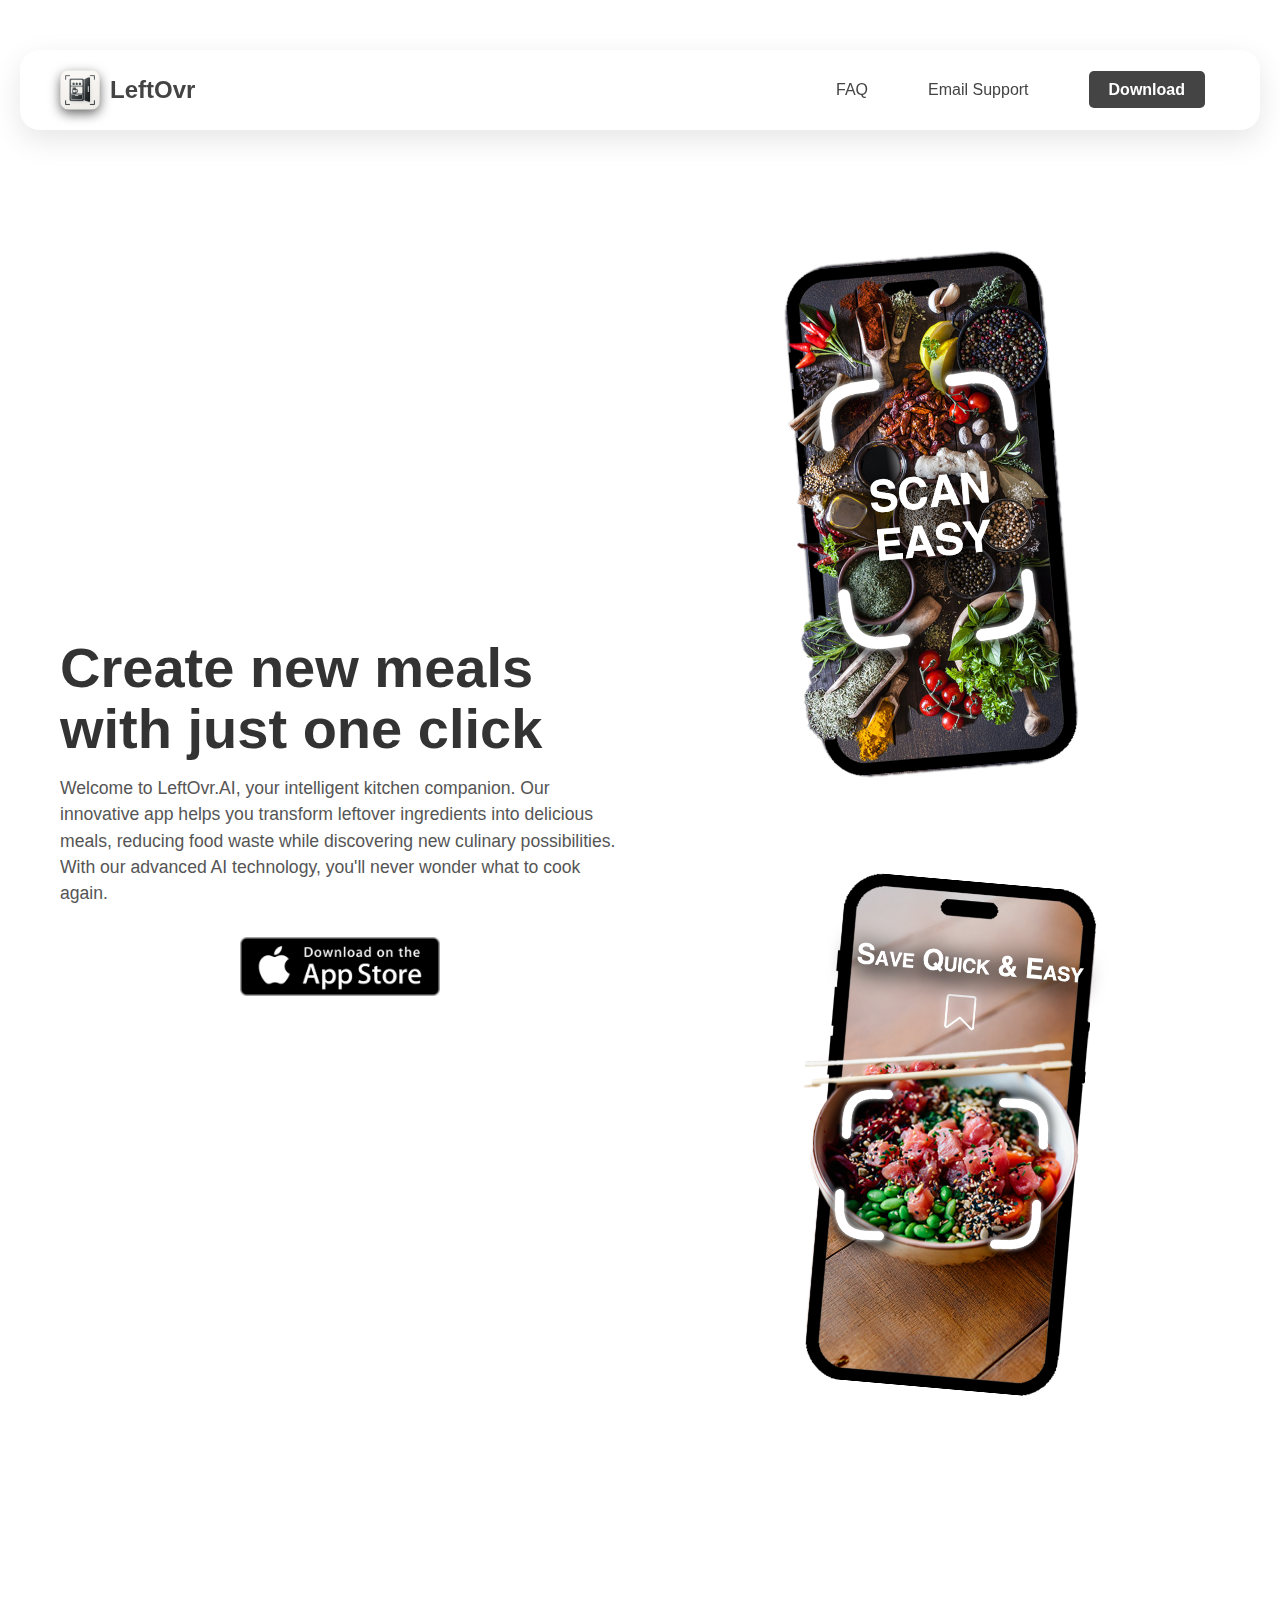
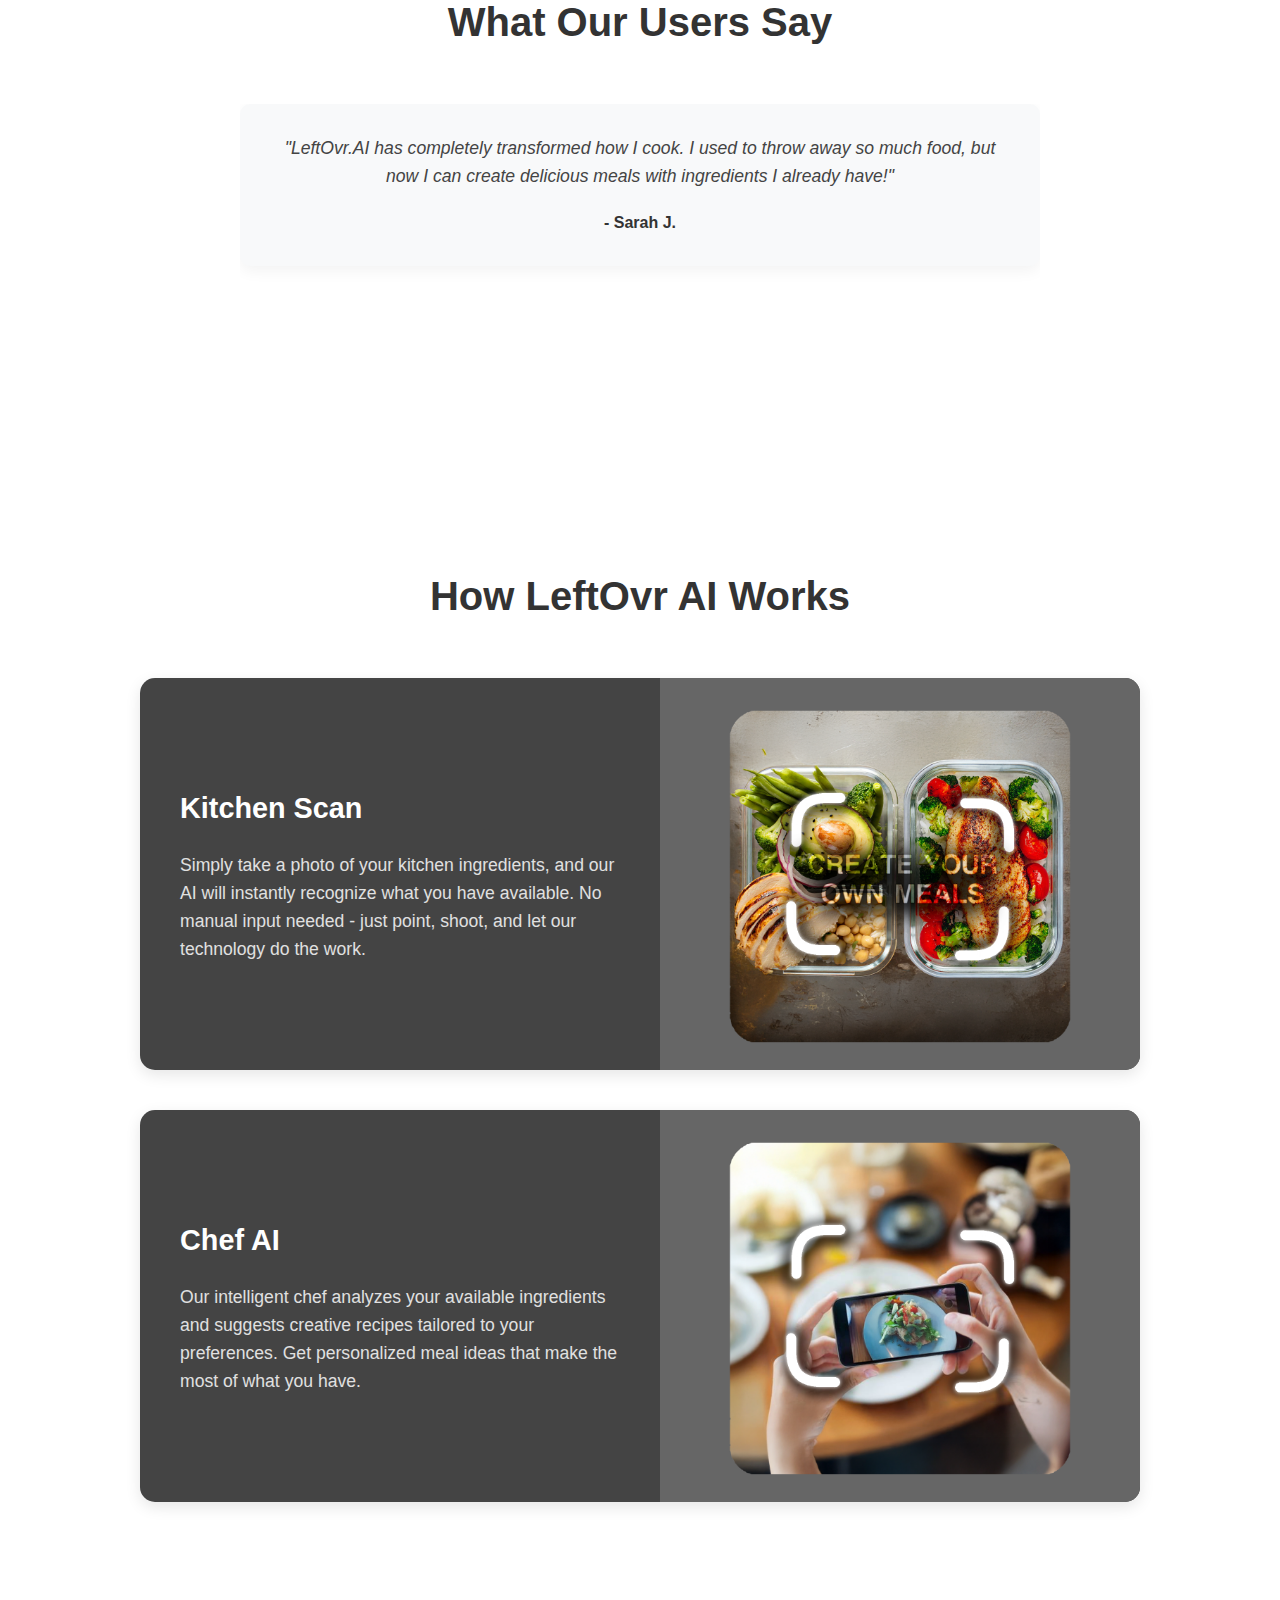
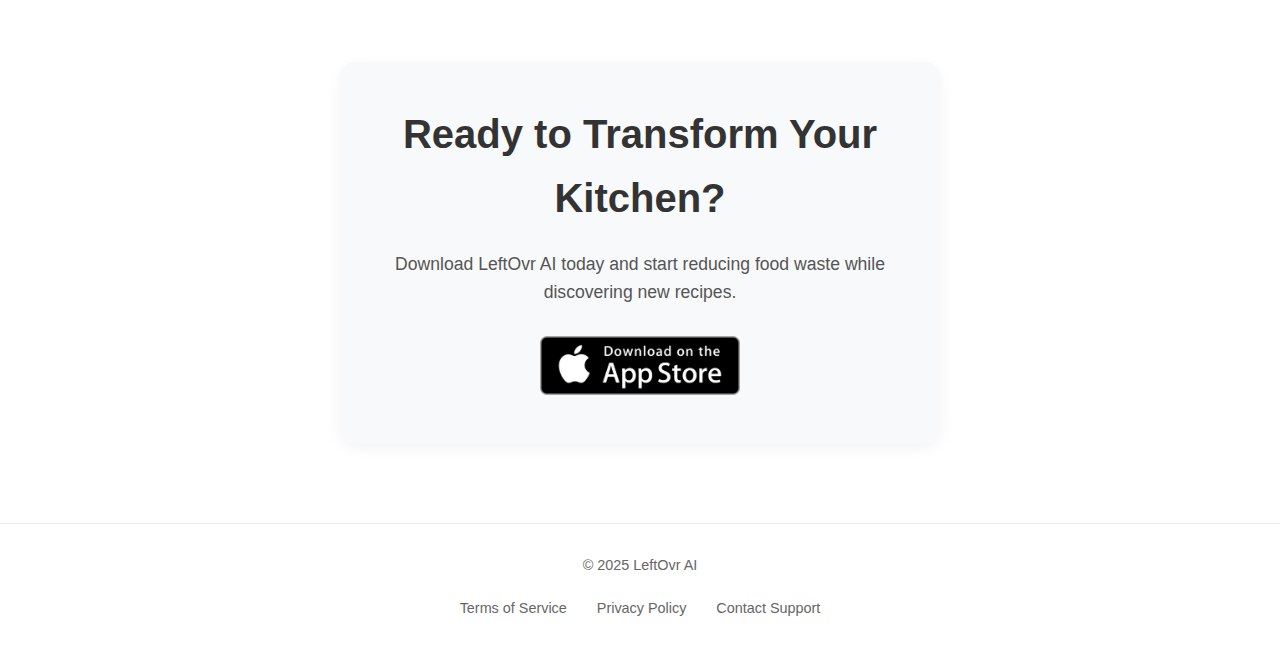
<file: index.html>
<!DOCTYPE html>
<html lang="en">
<head>
    <meta charset="UTF-8">
    <meta name="viewport" content="width=device-width, initial-scale=1.0">
    <title>Left Ovr Ai</title>
    <link rel="stylesheet" href="styles.css">
</head>
<body>
    <header>
        <div class="container">
            <div class="logo">
                <div class="logo-icon">
                    <img src="icon.png" alt="LeftOvr Icon">
                </div>
                <span class="logo-text">LeftOvr</span>
            </div>
            <nav>
                <ul>
                    <li><a href="faq.html">FAQ</a></li>
                    <li><a href="contact.html">Email Support</a></li>
                    <li><a href="https://github.com/leftovr/leftovr/releases" class="download-btn">Download</a></li>
                </ul>
            </nav>
        </div>
    </header>

    <section id="hero">
        <div class="container">
            <div class="hero-content">
                <div class="hero-text">
                    <h2>Create new meals with just one click</h2>
                    <p>Welcome to LeftOvr.AI, your intelligent kitchen companion. Our innovative app helps you transform leftover ingredients into delicious meals, reducing food waste while discovering new culinary possibilities. With our advanced AI technology, you'll never wonder what to cook again.</p>
                    <div class="download-button-container">
                        <a href="https://github.com/leftovr/leftovr/releases">
                            <img src="downloadwithapple.png" alt="Download with Apple" class="download-with-apple">
                        </a>
                    </div>
                </div>
                <div class="hero-images">
                    <div class="phone-image">
                        <img src="iphoneinfo1.png" alt="LeftOvr.AI App Screenshot 1">
                    </div>
                    <div class="phone-image">
                        <img src="iphoneinfo2.png" alt="LeftOvr.AI App Screenshot 2">
                    </div>
                </div>
            </div>
        </div>
    </section>

    <section id="testimonials">
        <div class="container">
            <h2>What Our Users Say</h2>
            <div class="testimonials-container">
                <div class="testimonial-card active">
                    <div class="testimonial-content">
                        <p>"LeftOvr.AI has completely transformed how I cook. I used to throw away so much food, but now I can create delicious meals with ingredients I already have!"</p>
                        <div class="testimonial-author">- Sarah J.</div>
                    </div>
                </div>
                <div class="testimonial-card">
                    <div class="testimonial-content">
                        <p>"The recipe suggestions are amazing. I've discovered so many new dishes I never would have tried otherwise. This app has made cooking fun again!"</p>
                        <div class="testimonial-author">- Michael T.</div>
                    </div>
                </div>
                <div class="testimonial-card">
                    <div class="testimonial-content">
                        <p>"As a busy parent, this app has been a game-changer for meal planning. I can quickly scan my kitchen and get recipe ideas for the whole week."</p>
                        <div class="testimonial-author">- Lisa R.</div>
                    </div>
                </div>
                <div class="testimonial-card">
                    <div class="testimonial-content">
                        <p>"The ingredient recognition is incredibly accurate. It even identified obscure spices in my pantry that I had forgotten about!"</p>
                        <div class="testimonial-author">- David M.</div>
                    </div>
                </div>
            </div>
        </div>
    </section>

    <section id="features">
        <div class="container">
            <h2>How LeftOvr AI Works</h2>
            <div class="features-container">
                <div class="feature-card">
                    <div class="feature-content">
                        <h3>Kitchen Scan</h3>
                        <p>Simply take a photo of your kitchen ingredients, and our AI will instantly recognize what you have available. No manual input needed - just point, shoot, and let our technology do the work.</p>
                    </div>
                    <div class="feature-image">
                        <img src="infocard1.png" alt="Kitchen Scan Feature">
                    </div>
                </div>
                <div class="feature-card">
                    <div class="feature-content">
                        <h3>Chef AI</h3>
                        <p>Our intelligent chef analyzes your available ingredients and suggests creative recipes tailored to your preferences. Get personalized meal ideas that make the most of what you have.</p>
                    </div>
                    <div class="feature-image">
                        <img src="infocard2.png" alt="Chef AI Feature">
                    </div>
                </div>
            </div>
        </div>
    </section>

    <section id="showcase">
        <div class="container">
            <div class="cta-box">
                <h2>Ready to Transform Your Kitchen?</h2>
                <p>Download LeftOvr AI today and start reducing food waste while discovering new recipes.</p>
                <div class="download-button-container">
                    <a href="https://github.com/leftovr/leftovr/releases">
                        <img src="downloadwithapple.png" alt="Download with Apple" class="download-with-apple">
                    </a>
                </div>
            </div>
        </div>
    </section>

    <footer>
        <div class="container">
            <p class="copyright">&copy; 2025 LeftOvr AI</p>
            <div class="footer-links">
                <a href="terms.html">Terms of Service</a>
                <a href="privacy.html">Privacy Policy</a>
                <a href="contact.html">Contact Support</a>
            </div>
        </div>
    </footer>

    <script src="script.js"></script>
    <script>
        // Testimonial carousel functionality
        const testimonialCards = document.querySelectorAll('.testimonial-card');
        let currentIndex = 0;
        let interval;

        function showTestimonial(index) {
            // Remove active classes
            testimonialCards.forEach(card => {
                card.classList.remove('active', 'previous');
            });

            // Add active classes
            testimonialCards[index].classList.add('active');

            // Add previous class to the previous card
            const previousIndex = (index - 1 + testimonialCards.length) % testimonialCards.length;
            testimonialCards[previousIndex].classList.add('previous');
        }

        function nextTestimonial() {
            currentIndex = (currentIndex + 1) % testimonialCards.length;
            showTestimonial(currentIndex);
        }

        // Initialize the carousel
        showTestimonial(0);

        // Start automatic rotation
        interval = setInterval(nextTestimonial, 5000);
    </script>
</body>
</html>
</file>
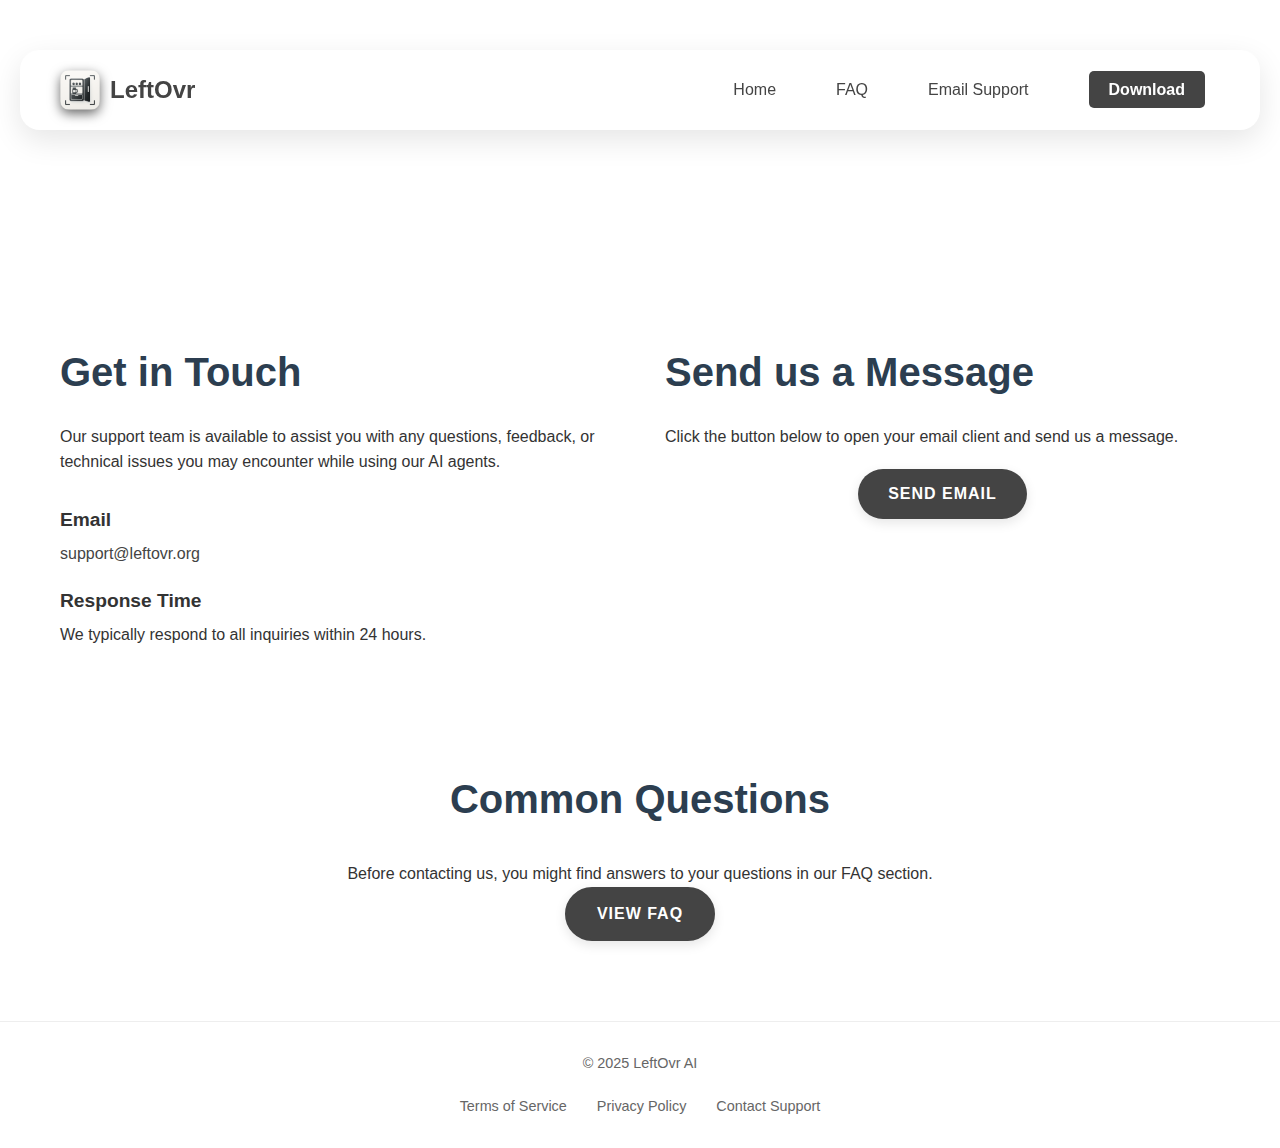
<file: contact.html>
<!DOCTYPE html>
<html lang="en">
<head>
    <meta charset="UTF-8">
    <meta name="viewport" content="width=device-width, initial-scale=1.0">
    <title>Contact Support - LeftOvr.AI</title>
    <link rel="stylesheet" href="styles.css">
</head>
<body>
    <header>
        <div class="container">
            <div class="logo">
                <a href="index.html">
                    <div class="logo-icon">
                        <img src="icon.png" alt="LeftOvr Icon">
                    </div>
                    <span class="logo-text">LeftOvr</span>
                </a>
            </div>
            <nav>
                <ul>
                    <li><a href="index.html">Home</a></li>
                    <li><a href="faq.html">FAQ</a></li>
                    <li><a href="contact.html">Email Support</a></li>
                    <li><a href="https://github.com/leftovr/leftovr/releases" class="download-btn">Download</a></li>
                </ul>
            </nav>
        </div>
    </header>

    <section id="hero" class="contact-hero">
        <div class="container">
            <h1>Contact Support</h1>
        </div>
    </section>

    <section id="contact">
        <div class="container">
            <div class="contact-container">
                <div class="contact-info">
                    <h2>Get in Touch</h2>
                    <p>Our support team is available to assist you with any questions, feedback, or technical issues you may encounter while using our AI agents.</p>
                    
                    <div class="contact-details">
                        <div class="contact-item">
                            <h3>Email</h3>
                            <p><a href="mailto:support@leftovr.org">support@leftovr.org</a></p>
                        </div>
                        <div class="contact-item">
                            <h3>Response Time</h3>
                            <p>We typically respond to all inquiries within 24 hours.</p>
                        </div>
                    </div>
                </div>
                
                <div class="contact-form">
                    <h2>Send us a Message</h2>
                    <p>Click the button below to open your email client and send us a message.</p>
                    <form id="contactForm" action="send_email.php" method="POST">
                    <div style="text-align: center;">
                        <a href="mailto:support@leftovr.org" class="btn">Send Email</a>
                    </div>
                </div>
            </div>
        </div>
    </section>

    <section id="faq-preview">
        <div class="container">
            <h2 style="text-align: center;">Common Questions</h2>
            <p style="text-align: center;">Before contacting us, you might find answers to your questions in our FAQ section.</p>
            <div style="text-align: center;">
                <a href="faq.html" class="btn btn-outline">View FAQ</a>
            </div>
        </div>
    </section>

    <footer>
        <div class="container">
            <p class="copyright">&copy; 2025 LeftOvr AI</p>
            <div class="footer-links">
                <a href="terms.html">Terms of Service</a>
                <a href="privacy.html">Privacy Policy</a>
                <a href="contact.html">Contact Support</a>
            </div>
        </div>
    </footer>
</body>
</html>
</file>
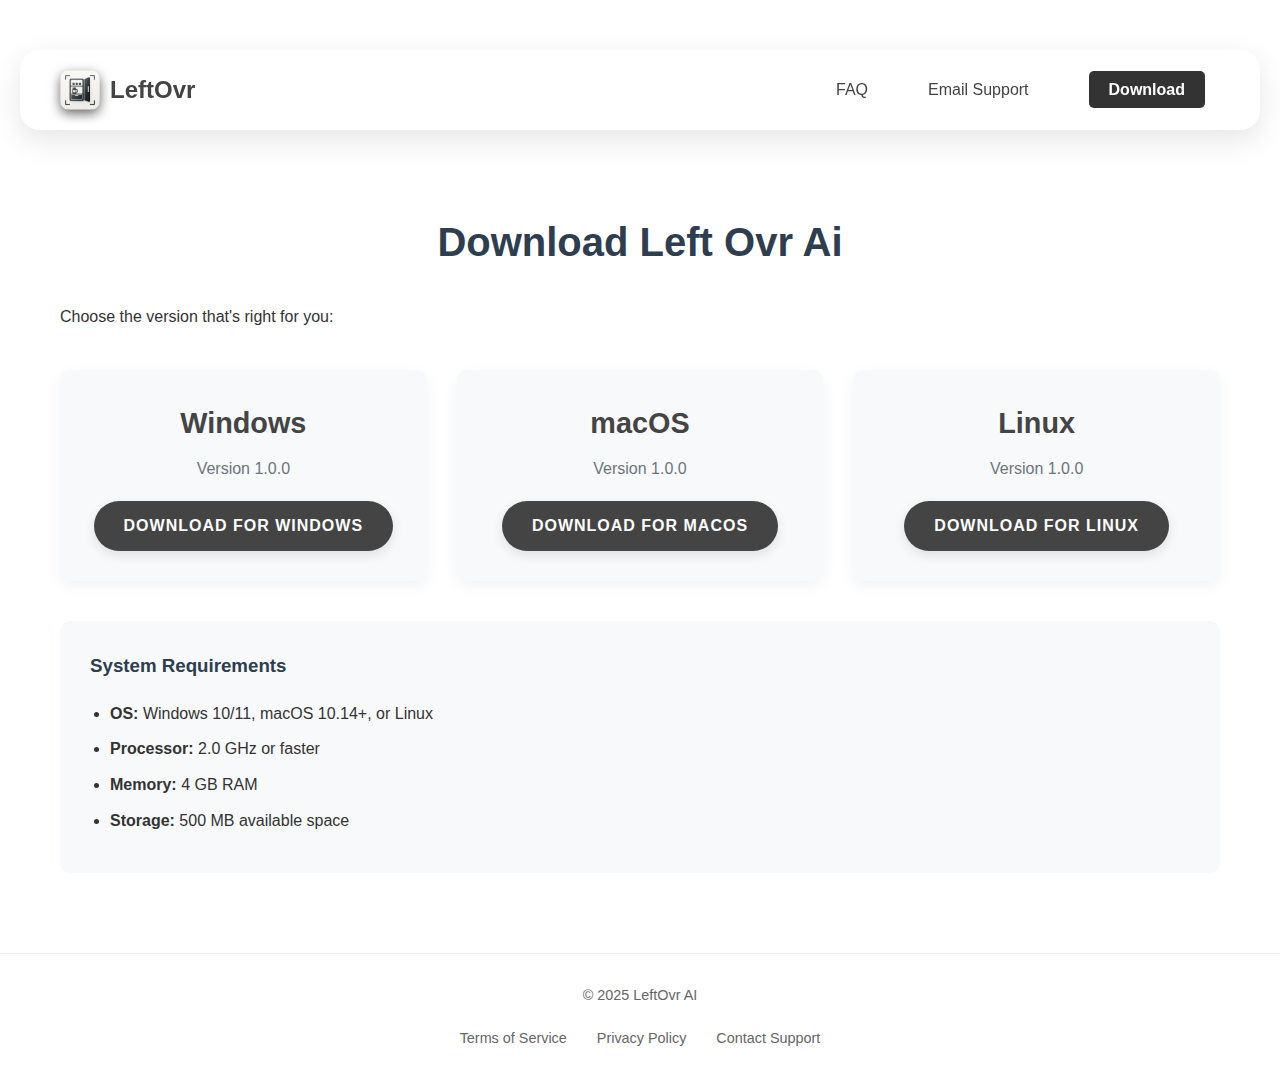
<file: downloads.html>
<!DOCTYPE html>
<html lang="en">
<head>
    <meta charset="UTF-8">
    <meta name="viewport" content="width=device-width, initial-scale=1.0">
    <title>Downloads - Left Ovr Ai</title>
    <link rel="stylesheet" href="styles.css">
</head>
<body>
    <header>
        <div class="container">
            <div class="logo">
                <div class="logo-icon">
                    <img src="icon.png" alt="LeftOvr Icon">
                </div>
                <span class="logo-text">LeftOvr</span>
            </div>
            <nav>
                <ul>
                    <li><a href="faq.html">FAQ</a></li>
                    <li><a href="contact.html">Email Support</a></li>
                    <li><a href="downloads.html" class="download-btn active">Download</a></li>
                </ul>
            </nav>
        </div>
    </header>

    <section id="downloads">
        <div class="container">
            <h2>Download Left Ovr Ai</h2>
            <p>Choose the version that's right for you:</p>
            
            <div class="download-options">
                <div class="download-card">
                    <h3>Windows</h3>
                    <p>Version 1.0.0</p>
                    <a href="#" class="btn">Download for Windows</a>
                </div>
                
                <div class="download-card">
                    <h3>macOS</h3>
                    <p>Version 1.0.0</p>
                    <a href="#" class="btn">Download for macOS</a>
                </div>
                
                <div class="download-card">
                    <h3>Linux</h3>
                    <p>Version 1.0.0</p>
                    <a href="#" class="btn">Download for Linux</a>
                </div>
            </div>
            
            <div class="system-requirements">
                <h3>System Requirements</h3>
                <ul>
                    <li><strong>OS:</strong> Windows 10/11, macOS 10.14+, or Linux</li>
                    <li><strong>Processor:</strong> 2.0 GHz or faster</li>
                    <li><strong>Memory:</strong> 4 GB RAM</li>
                    <li><strong>Storage:</strong> 500 MB available space</li>
                </ul>
            </div>
        </div>
    </section>

    <footer>
        <div class="container">
            <p class="copyright">&copy; 2025 LeftOvr AI</p>
            <div class="footer-links">
                <a href="terms.html">Terms of Service</a>
                <a href="privacy.html">Privacy Policy</a>
                <a href="contact.html">Contact Support</a>
            </div>
        </div>
    </footer>

    <script src="script.js"></script>
</body>
</html>
</file>
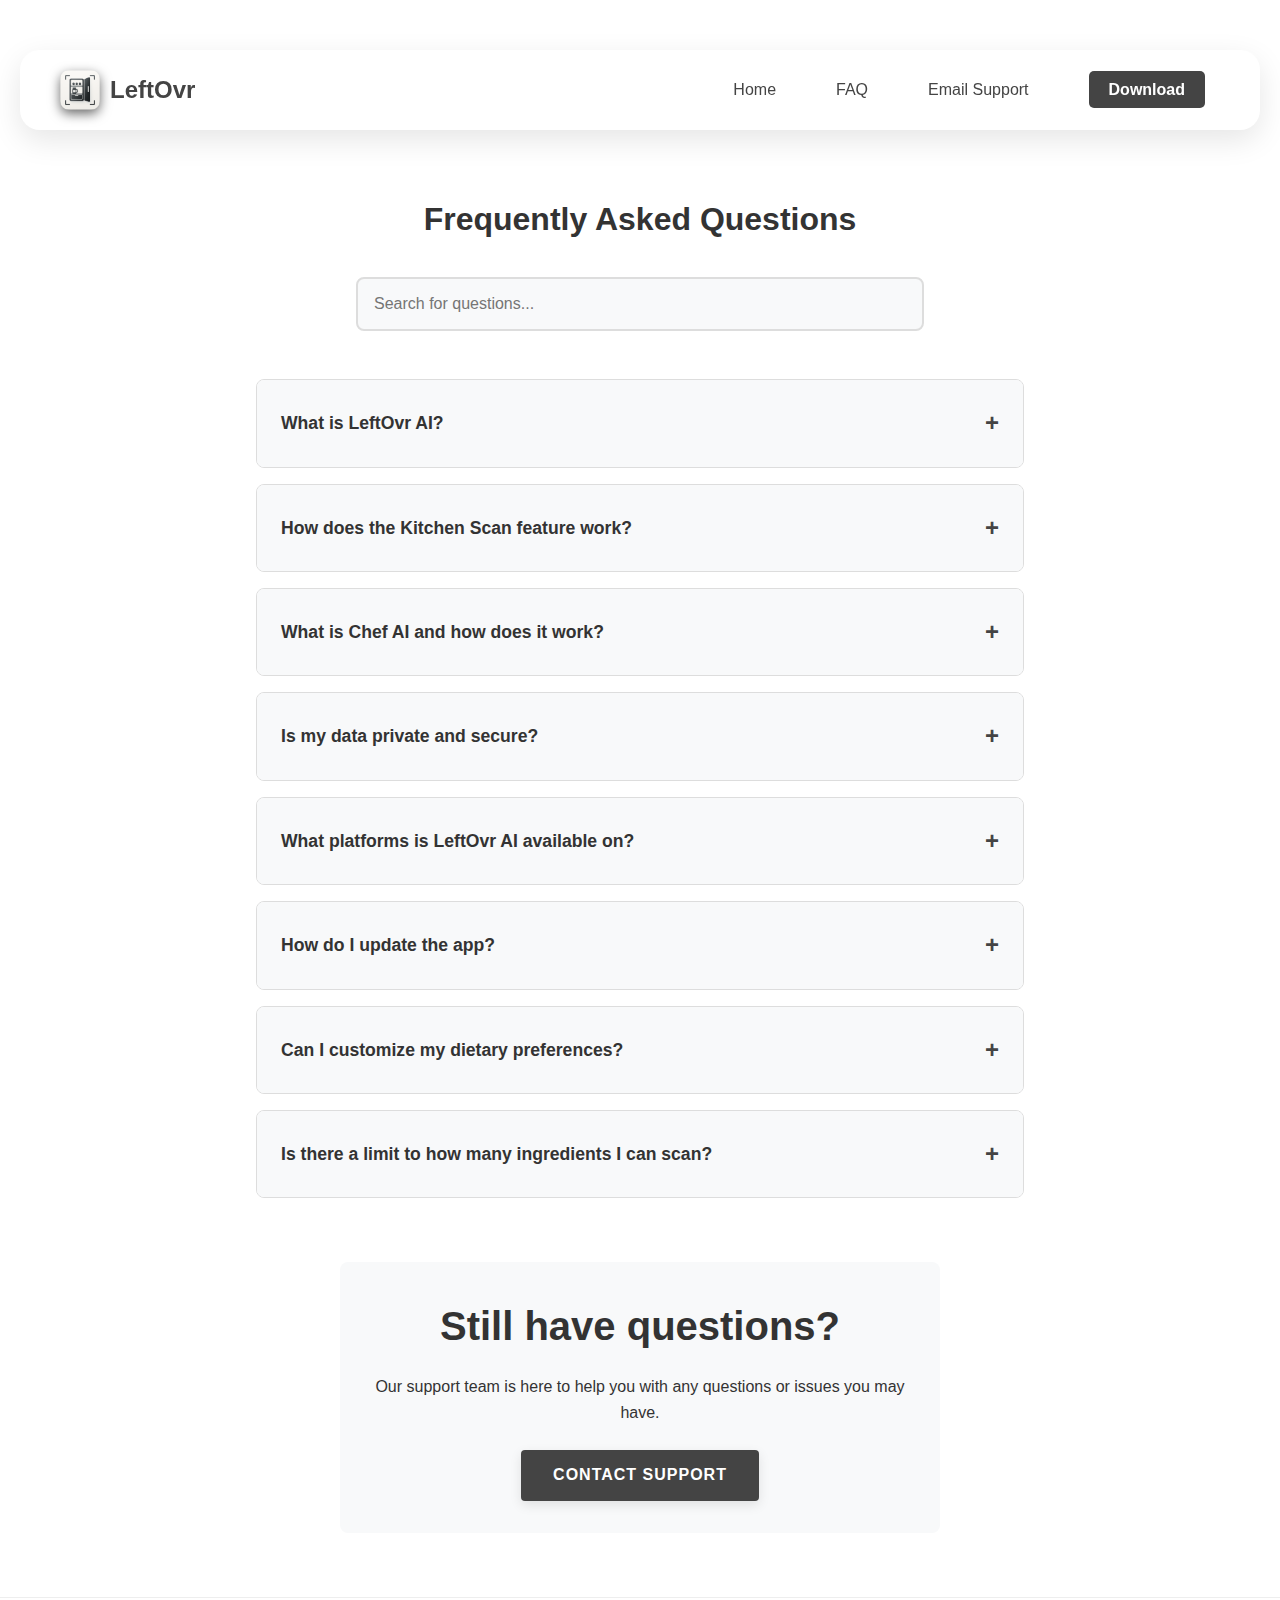
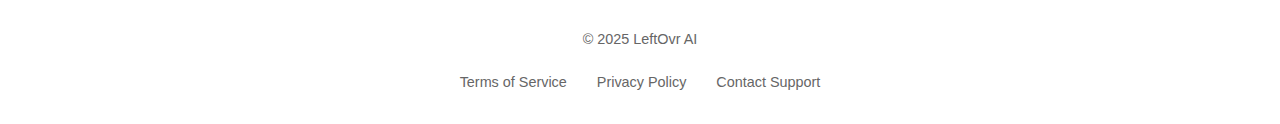
<file: faq.html>
<!DOCTYPE html>
<html lang="en">
<head>
    <meta charset="UTF-8">
    <meta name="viewport" content="width=device-width, initial-scale=1.0">
    <title>FAQ - LeftOvr AI</title>
    <link rel="stylesheet" href="styles.css">
</head>
<body>
    <header>
        <div class="container">
            <div class="logo">
                <a href="index.html">
                    <div class="logo-icon">
                        <img src="icon.png" alt="LeftOvr Icon">
                    </div>
                    <span class="logo-text">LeftOvr</span>
                </a>
            </div>
            <nav>
                <ul>
                    <li><a href="index.html">Home</a></li>
                    <li><a href="faq.html">FAQ</a></li>
                    <li><a href="contact.html">Email Support</a></li>
                    <li><a href="https://github.com/leftovr/leftovr/releases" class="download-btn">Download</a></li>
                </ul>
            </nav>
        </div>
    </header>

    <section class="faq-section">
        <div class="container">
            <h1>Frequently Asked Questions</h1>
            
            <div class="search-container">
                <input type="text" id="faq-search" placeholder="Search for questions..." class="search-input">
            </div>
            
            <div class="faq-container">
                <div class="faq-item">
                    <div class="faq-question">
                        <h3>What is LeftOvr AI?</h3>
                        <span class="toggle-icon">+</span>
                    </div>
                    <div class="faq-answer">
                        <p>LeftOvr AI is an intelligent kitchen companion that helps you transform leftover ingredients into delicious meals. Our app uses advanced AI technology to recognize ingredients in your kitchen and suggest creative recipes based on what you have available.</p>
                    </div>
                </div>
                
                <div class="faq-item">
                    <div class="faq-question">
                        <h3>How does the Kitchen Scan feature work?</h3>
                        <span class="toggle-icon">+</span>
                    </div>
                    <div class="faq-answer">
                        <p>Kitchen Scan uses your device's camera to take photos of your kitchen ingredients. Our AI technology then identifies the ingredients in the image and adds them to your virtual pantry. All image processing happens locally on your device for privacy.</p>
                    </div>
                </div>
                
                <div class="faq-item">
                    <div class="faq-question">
                        <h3>What is Chef AI and how does it work?</h3>
                        <span class="toggle-icon">+</span>
                    </div>
                    <div class="faq-answer">
                        <p>Chef AI is our intelligent recipe generator that analyzes your available ingredients and suggests personalized recipes. It considers your dietary preferences, cooking skill level, and available equipment to recommend recipes that you can make with what you have.</p>
                    </div>
                </div>
                
                <div class="faq-item">
                    <div class="faq-question">
                        <h3>Is my data private and secure?</h3>
                        <span class="toggle-icon">+</span>
                    </div>
                    <div class="faq-answer">
                        <p>Yes, we take your privacy seriously. All image processing is done locally on your device. We only collect minimal data necessary to improve our service, and we never sell your information to third parties. For more details, please see our <a href="privacy.html">Privacy Policy</a>.</p>
                    </div>
                </div>
                
                <div class="faq-item">
                    <div class="faq-question">
                        <h3>What platforms is LeftOvr AI available on?</h3>
                        <span class="toggle-icon">+</span>
                    </div>
                    <div class="faq-answer">
                        <p>LeftOvr AI is currently available for Windows, macOS, and Linux. Mobile versions for iOS and Android are coming soon.</p>
                    </div>
                </div>
                
                <div class="faq-item">
                    <div class="faq-question">
                        <h3>How do I update the app?</h3>
                        <span class="toggle-icon">+</span>
                    </div>
                    <div class="faq-answer">
                        <p>The app will automatically check for updates when you launch it. You can also manually check for updates in the settings menu. New versions are also available on our <a href="https://github.com/leftovr/leftovr/releases">GitHub releases page</a>.</p>
                    </div>
                </div>
                
                <div class="faq-item">
                    <div class="faq-question">
                        <h3>Can I customize my dietary preferences?</h3>
                        <span class="toggle-icon">+</span>
                    </div>
                    <div class="faq-answer">
                        <p>Yes, you can set your dietary preferences, allergies, and restrictions in the app settings. Chef AI will then tailor recipe suggestions to match your preferences.</p>
                    </div>
                </div>
                
                <div class="faq-item">
                    <div class="faq-question">
                        <h3>Is there a limit to how many ingredients I can scan?</h3>
                        <span class="toggle-icon">+</span>
                    </div>
                    <div class="faq-answer">
                        <p>No, there is no limit to how many ingredients you can scan. You can scan your entire kitchen, pantry, or refrigerator, and the app will keep track of all your ingredients.</p>
                    </div>
                </div>
            </div>
            
            <div class="contact-support">
                <h2>Still have questions?</h2>
                <p>Our support team is here to help you with any questions or issues you may have.</p>
                <div style="text-align: center;">
                    <a href="contact.html" class="btn">Contact Support</a>
                </div>
            </div>
        </div>
    </section>

    <footer>
        <div class="container">
            <p class="copyright">&copy; 2025 LeftOvr AI</p>
            <div class="footer-links">
                <a href="terms.html">Terms of Service</a>
                <a href="privacy.html">Privacy Policy</a>
                <a href="contact.html">Contact Support</a>
            </div>
        </div>
    </footer>

    <script>
        // FAQ toggle functionality
        document.querySelectorAll('.faq-question').forEach(question => {
            question.addEventListener('click', () => {
                const faqItem = question.parentElement;
                const answer = faqItem.querySelector('.faq-answer');
                const icon = question.querySelector('.toggle-icon');
                
                // Toggle active class
                faqItem.classList.toggle('active');
                
                // Toggle icon
                if (faqItem.classList.contains('active')) {
                    icon.textContent = '-';
                } else {
                    icon.textContent = '+';
                }
            });
        });

        // Search functionality
        const searchInput = document.getElementById('faq-search');
        const faqItems = document.querySelectorAll('.faq-item');
        
        searchInput.addEventListener('input', () => {
            const searchTerm = searchInput.value.toLowerCase();
            
            faqItems.forEach(item => {
                const question = item.querySelector('.faq-question h3').textContent.toLowerCase();
                const answer = item.querySelector('.faq-answer p').textContent.toLowerCase();
                
                if (question.includes(searchTerm) || answer.includes(searchTerm)) {
                    item.style.display = 'block';
                } else {
                    item.style.display = 'none';
                }
            });
        });
    </script>
</body>
</html>
</file>
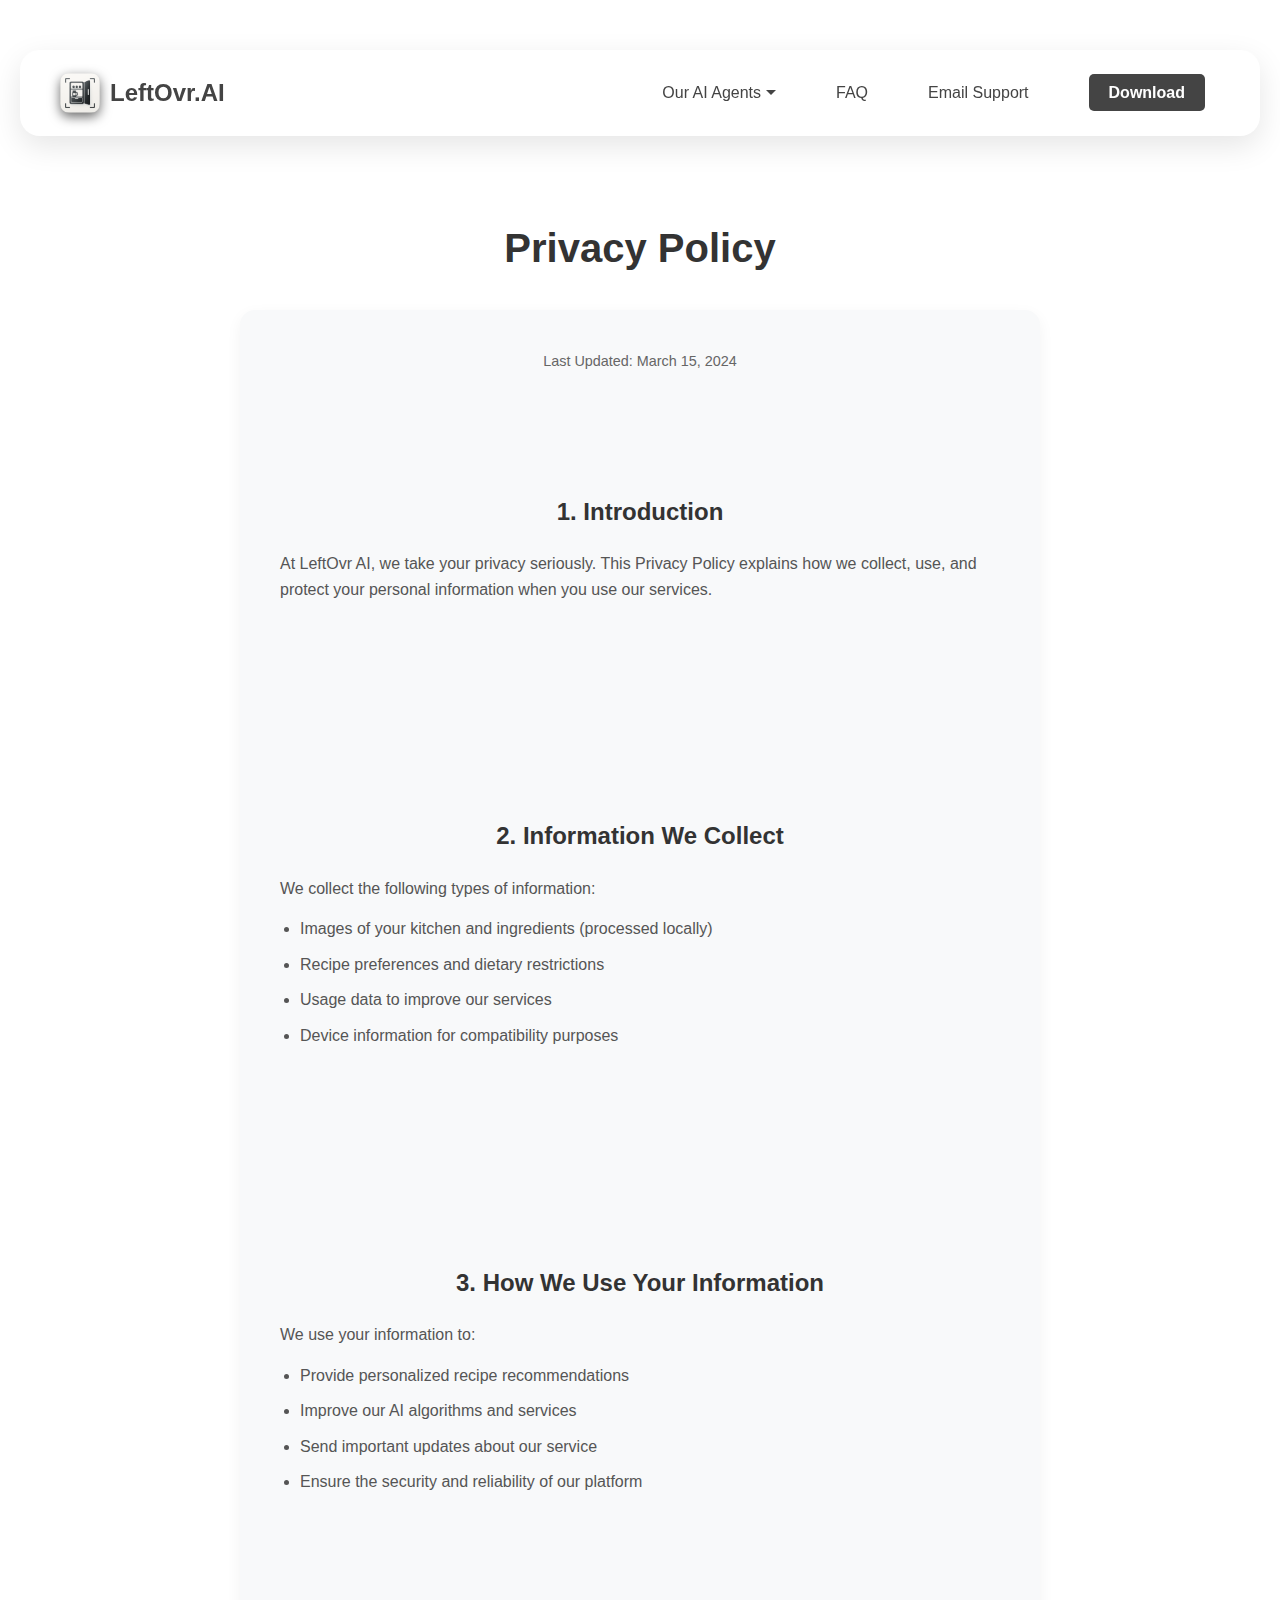
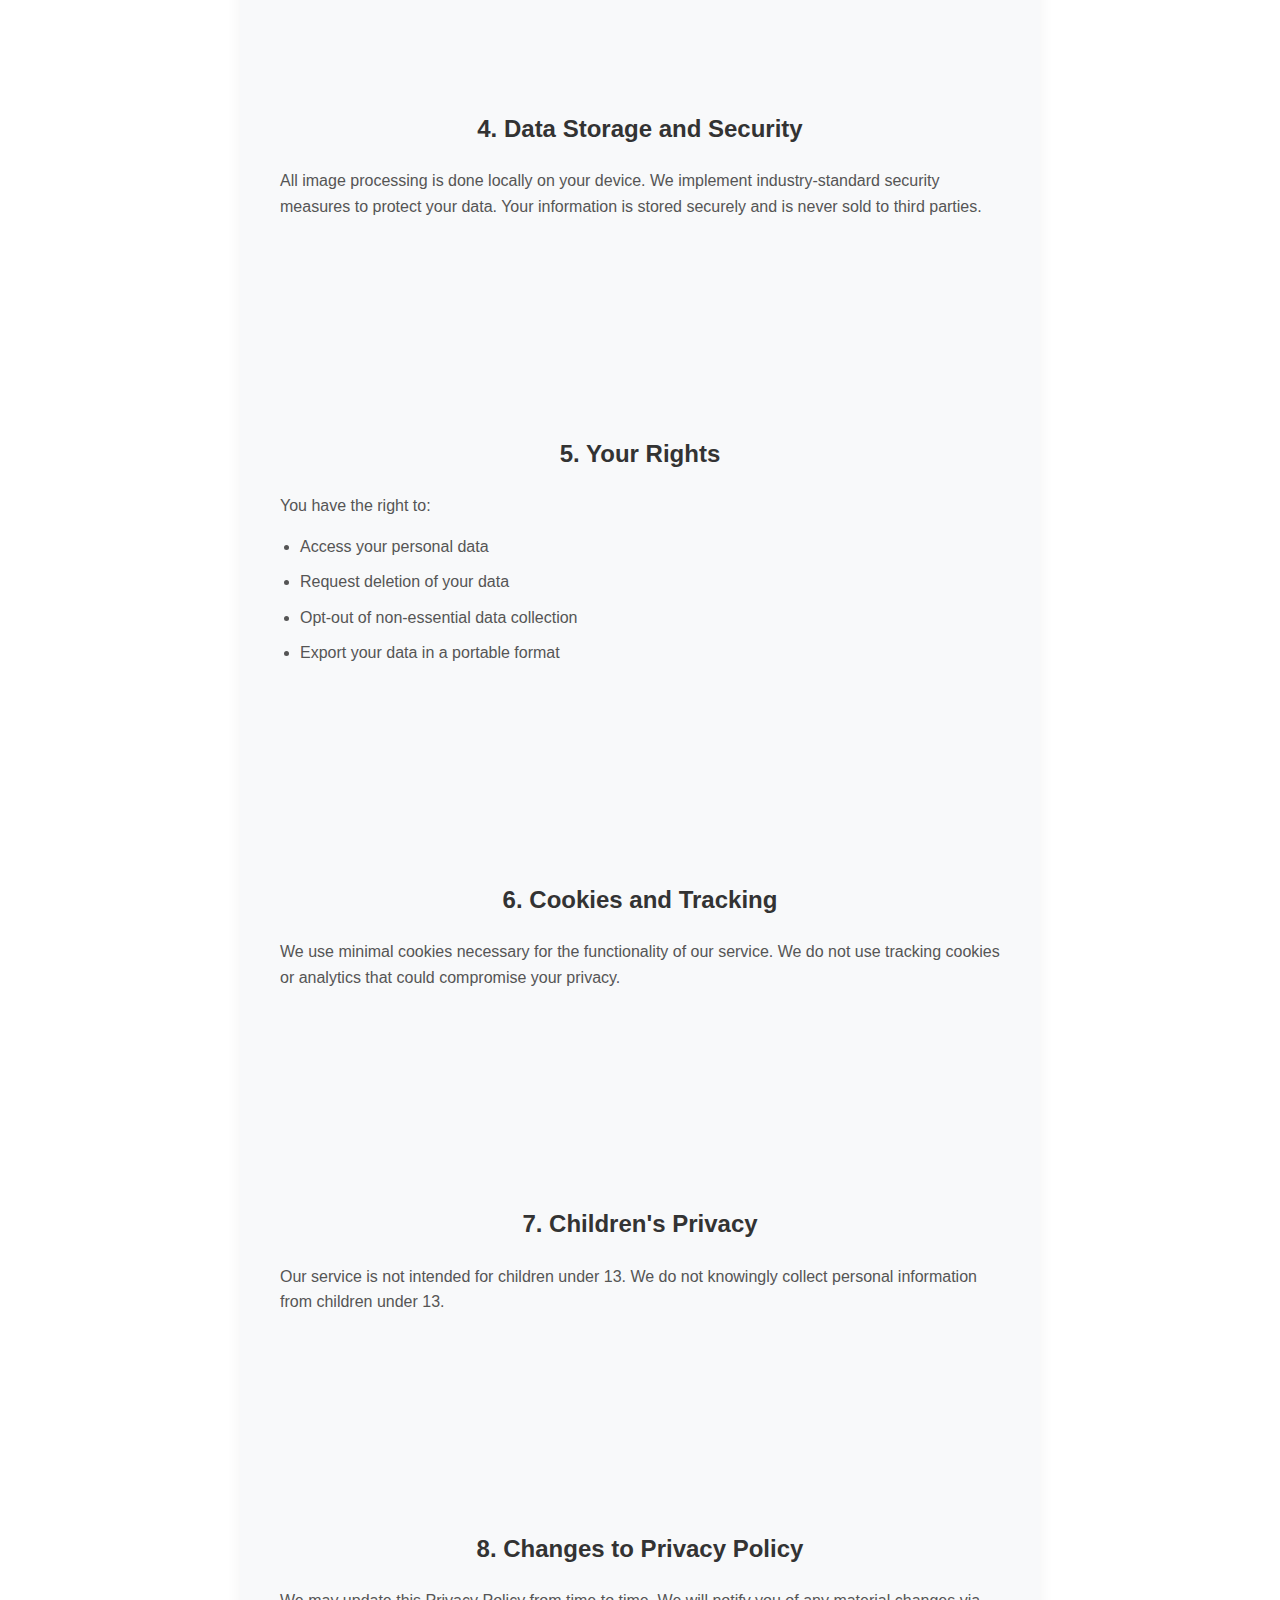
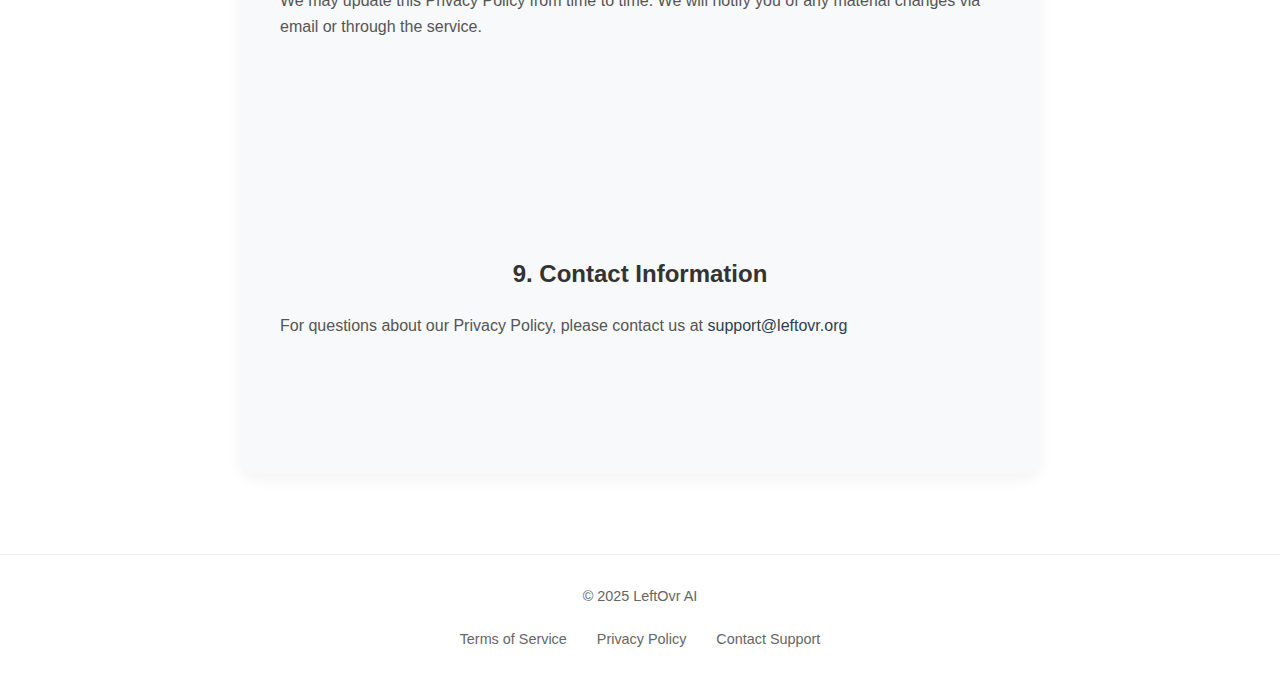
<file: privacy.html>
<!DOCTYPE html>
<html lang="en">
<head>
    <meta charset="UTF-8">
    <meta name="viewport" content="width=device-width, initial-scale=1.0">
    <title>Privacy Policy - LeftOvr AI</title>
    <link rel="stylesheet" href="styles.css">
</head>
<body>
    <header>
        <div class="container">
            <div class="logo">
                <a href="index.html">
                    <div class="logo-icon">
                        <img src="icon.png" alt="LeftOvr.AI Icon">
                    </div>
                    <span class="logo-text">LeftOvr.AI</span>
                </a>
            </div>
            <nav>
                <ul>
                    <li class="dropdown">
                        <a href="#" class="dropdown-toggle">Our AI Agents</a>
                        <ul class="dropdown-menu">
                            <li><a href="kitchen-scan.html">Kitchen Scan</a></li>
                            <li><a href="chef-ai.html">Chef AI</a></li>
                        </ul>
                    </li>
                    <li><a href="faq.html">FAQ</a></li>
                    <li><a href="contact.html">Email Support</a></li>
                    <li><a href="https://github.com/leftovr/leftovr/releases" class="download-btn">Download</a></li>
                </ul>
            </nav>
        </div>
    </header>

    <section class="legal-content">
        <div class="container">
            <h1>Privacy Policy</h1>
            <div class="legal-text">
                <p class="last-updated">Last Updated: March 15, 2024</p>

                <section class="legal-section">
                    <h2>1. Introduction</h2>
                    <p>At LeftOvr AI, we take your privacy seriously. This Privacy Policy explains how we collect, use, and protect your personal information when you use our services.</p>
                </section>

                <section class="legal-section">
                    <h2>2. Information We Collect</h2>
                    <p>We collect the following types of information:</p>
                    <ul>
                        <li>Images of your kitchen and ingredients (processed locally)</li>
                        <li>Recipe preferences and dietary restrictions</li>
                        <li>Usage data to improve our services</li>
                        <li>Device information for compatibility purposes</li>
                    </ul>
                </section>

                <section class="legal-section">
                    <h2>3. How We Use Your Information</h2>
                    <p>We use your information to:</p>
                    <ul>
                        <li>Provide personalized recipe recommendations</li>
                        <li>Improve our AI algorithms and services</li>
                        <li>Send important updates about our service</li>
                        <li>Ensure the security and reliability of our platform</li>
                    </ul>
                </section>

                <section class="legal-section">
                    <h2>4. Data Storage and Security</h2>
                    <p>All image processing is done locally on your device. We implement industry-standard security measures to protect your data. Your information is stored securely and is never sold to third parties.</p>
                </section>

                <section class="legal-section">
                    <h2>5. Your Rights</h2>
                    <p>You have the right to:</p>
                    <ul>
                        <li>Access your personal data</li>
                        <li>Request deletion of your data</li>
                        <li>Opt-out of non-essential data collection</li>
                        <li>Export your data in a portable format</li>
                    </ul>
                </section>

                <section class="legal-section">
                    <h2>6. Cookies and Tracking</h2>
                    <p>We use minimal cookies necessary for the functionality of our service. We do not use tracking cookies or analytics that could compromise your privacy.</p>
                </section>

                <section class="legal-section">
                    <h2>7. Children's Privacy</h2>
                    <p>Our service is not intended for children under 13. We do not knowingly collect personal information from children under 13.</p>
                </section>

                <section class="legal-section">
                    <h2>8. Changes to Privacy Policy</h2>
                    <p>We may update this Privacy Policy from time to time. We will notify you of any material changes via email or through the service.</p>
                </section>

                <section class="legal-section">
                    <h2>9. Contact Information</h2>
                    <p>For questions about our Privacy Policy, please contact us at <a href="mailto:support@leftovr.org">support@leftovr.org</a></p>
                </section>
            </div>
        </div>
    </section>

    <footer>
        <div class="container">
            <p class="copyright">&copy; 2025 LeftOvr AI</p>
            <div class="footer-links">
                <a href="terms.html">Terms of Service</a>
                <a href="privacy.html">Privacy Policy</a>
                <a href="contact.html">Contact Support</a>
            </div>
        </div>
    </footer>
</body>
</html>
</file>
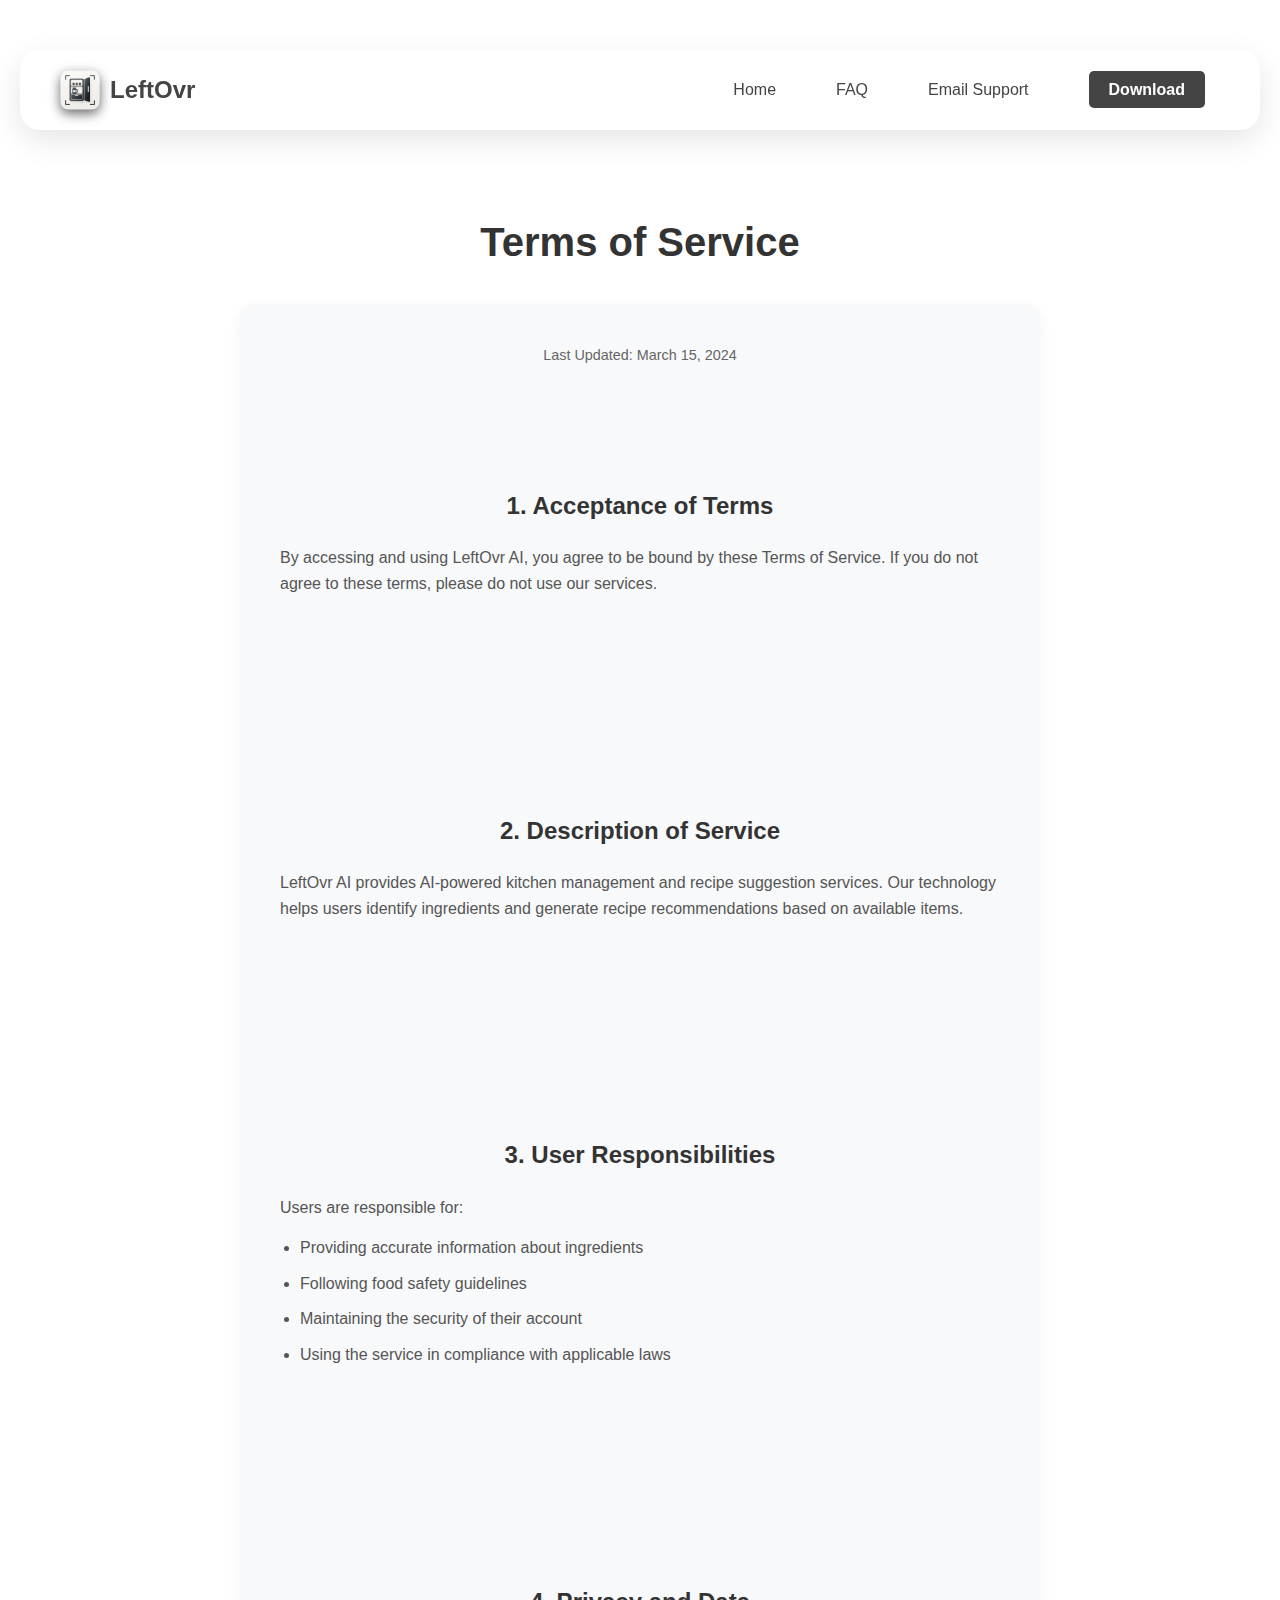
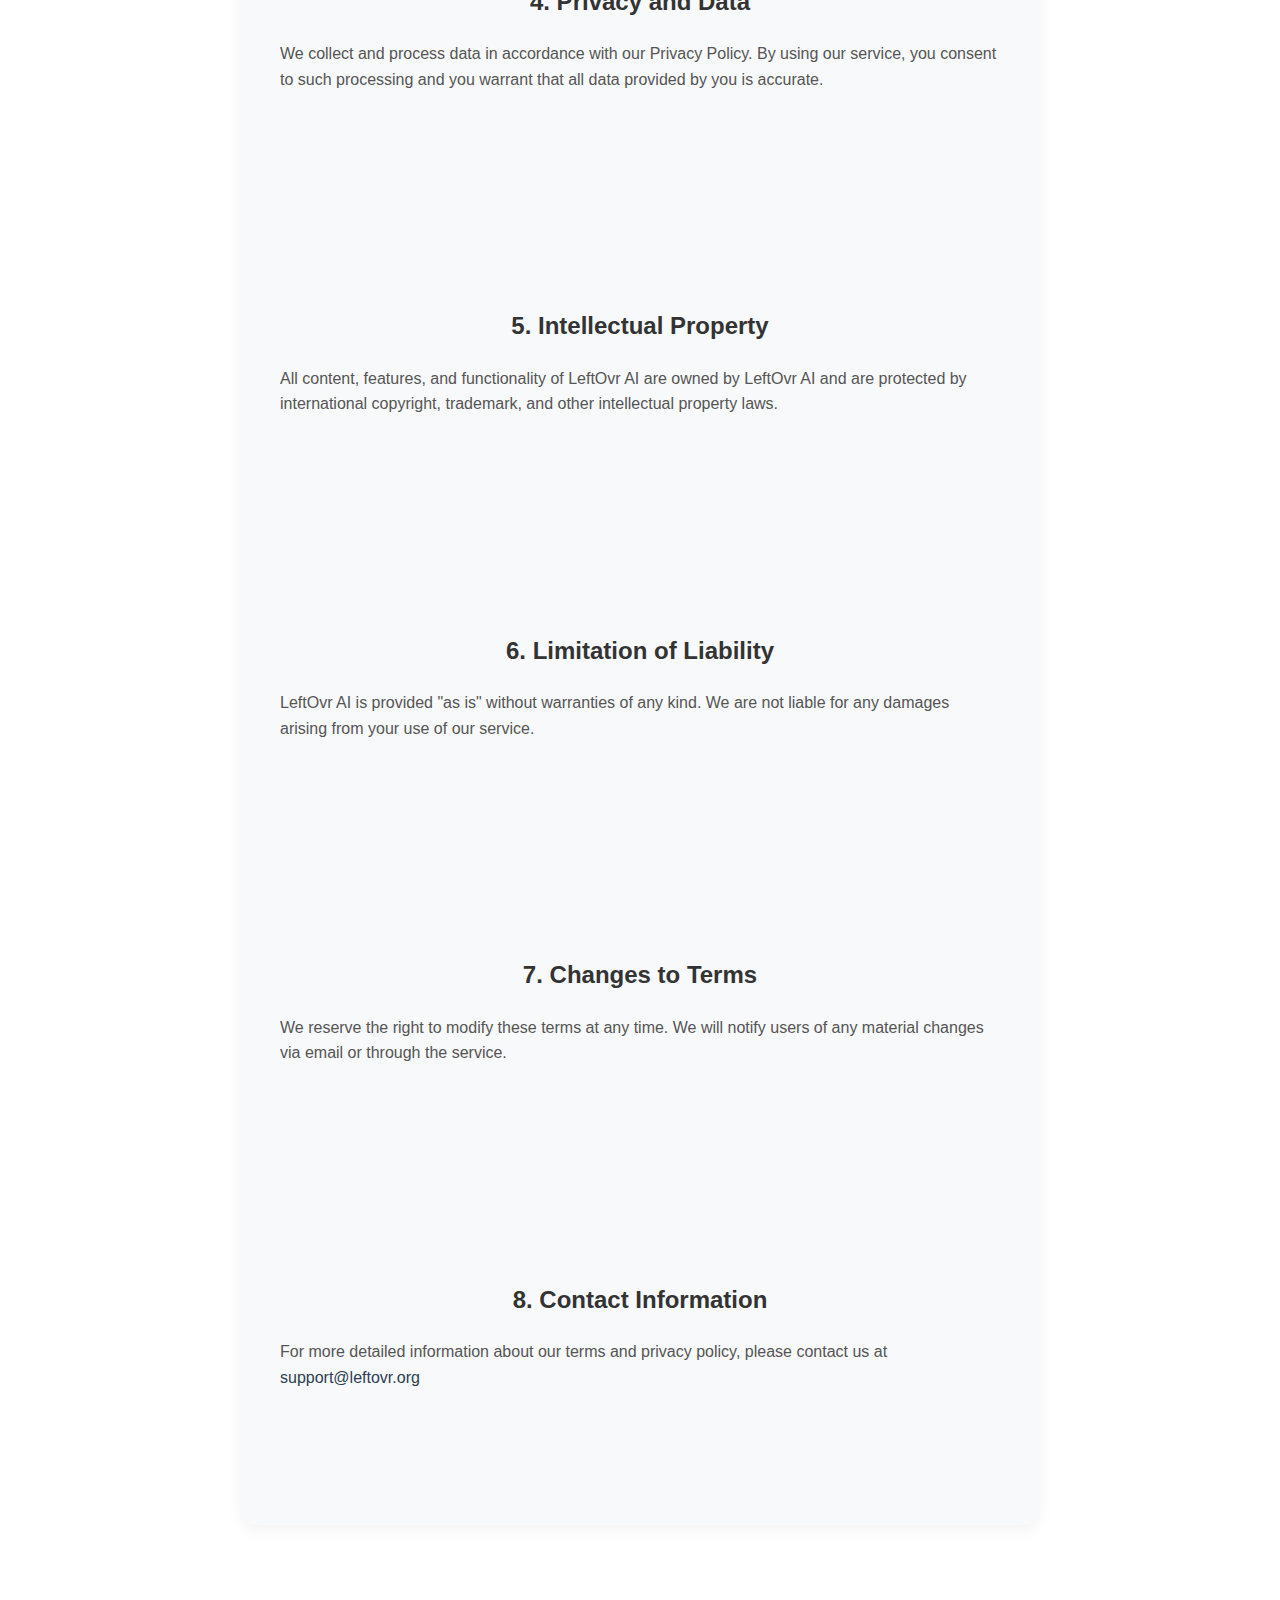
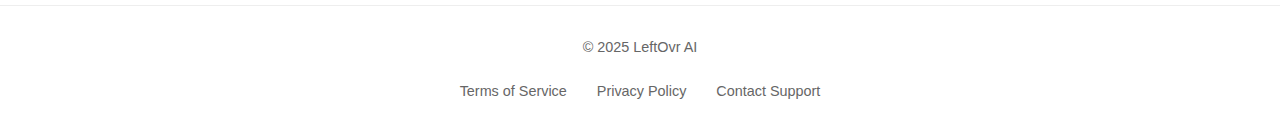
<file: terms.html>
<!DOCTYPE html>
<html lang="en">
<head>
    <meta charset="UTF-8">
    <meta name="viewport" content="width=device-width, initial-scale=1.0">
    <title>Terms of Service - LeftOvr AI</title>
    <link rel="stylesheet" href="styles.css">
</head>
<body>
    <header>
        <div class="container">
            <div class="logo">
                <a href="index.html">
                    <div class="logo-icon">
                        <img src="icon.png" alt="LeftOvr Icon">
                    </div>
                    <span class="logo-text">LeftOvr</span>
                </a>
            </div>
            <nav>
                <ul>
                    <li><a href="index.html">Home</a></li>
                    <li><a href="faq.html">FAQ</a></li>
                    <li><a href="contact.html">Email Support</a></li>
                    <li><a href="https://github.com/leftovr/leftovr/releases" class="download-btn">Download</a></li>
                </ul>
            </nav>
        </div>
    </header>

    <section class="legal-content">
        <div class="container">
            <h1>Terms of Service</h1>
            <div class="legal-text">
                <p class="last-updated">Last Updated: March 15, 2024</p>

                <section class="legal-section">
                    <h2>1. Acceptance of Terms</h2>
                    <p>By accessing and using LeftOvr AI, you agree to be bound by these Terms of Service. If you do not agree to these terms, please do not use our services.</p>
                </section>

                <section class="legal-section">
                    <h2>2. Description of Service</h2>
                    <p>LeftOvr AI provides AI-powered kitchen management and recipe suggestion services. Our technology helps users identify ingredients and generate recipe recommendations based on available items.</p>
                </section>

                <section class="legal-section">
                    <h2>3. User Responsibilities</h2>
                    <p>Users are responsible for:</p>
                    <ul>
                        <li>Providing accurate information about ingredients</li>
                        <li>Following food safety guidelines</li>
                        <li>Maintaining the security of their account</li>
                        <li>Using the service in compliance with applicable laws</li>
                    </ul>
                </section>

                <section class="legal-section">
                    <h2>4. Privacy and Data</h2>
                    <p>We collect and process data in accordance with our Privacy Policy. By using our service, you consent to such processing and you warrant that all data provided by you is accurate.</p>
                </section>

                <section class="legal-section">
                    <h2>5. Intellectual Property</h2>
                    <p>All content, features, and functionality of LeftOvr AI are owned by LeftOvr AI and are protected by international copyright, trademark, and other intellectual property laws.</p>
                </section>

                <section class="legal-section">
                    <h2>6. Limitation of Liability</h2>
                    <p>LeftOvr AI is provided "as is" without warranties of any kind. We are not liable for any damages arising from your use of our service.</p>
                </section>

                <section class="legal-section">
                    <h2>7. Changes to Terms</h2>
                    <p>We reserve the right to modify these terms at any time. We will notify users of any material changes via email or through the service.</p>
                </section>

                <section class="legal-section">
                    <h2>8. Contact Information</h2>
                    <p>For more detailed information about our terms and privacy policy, please contact us at <a href="mailto:support@leftovr.org">support@leftovr.org</a></p>
                </section>
            </div>
        </div>
    </section>

    <footer>
        <div class="container">
            <p class="copyright">&copy; 2025 LeftOvr AI</p>
            <div class="footer-links">
                <a href="terms.html">Terms of Service</a>
                <a href="privacy.html">Privacy Policy</a>
                <a href="contact.html">Contact Support</a>
            </div>
        </div>
    </footer>
</body>
</html>
</file>
<file: styles.css>
/* Global Styles */
:root {
    --primary-color: #444444;
    --primary-color-dark: #333333;
    --primary-color-light: #666666;
    --background-color: #ffffff;
    --card-background: #f8f9fa;
    --text-color: #333333;
    --text-color-light: #666666;
    --border-color: #dddddd;
}

* {
    margin: 0;
    padding: 0;
    box-sizing: border-box;
}

body {
    font-family: 'Segoe UI', Tahoma, Geneva, Verdana, sans-serif;
    line-height: 1.6;
    color: #333;
    background-color: #fff;
    padding-top: 30px;
}

.container {
    max-width: 1200px;
    margin: 0 auto;
    padding: 0 20px;
}

a {
    text-decoration: none;
    color: #444;
}

ul {
    list-style: none;
}

img {
    max-width: 100%;
}

section {
    padding: 80px 0;
}

h2 {
    font-size: 2.5rem;
    margin-bottom: 30px;
    text-align: center;
    color: #2c3e50;
}

/* Logo */
.logo {
    display: flex;
    align-items: center;
    gap: 10px;
}

.logo a {
    display: flex;
    align-items: center;
    gap: 10px;
    text-decoration: none;
    color: inherit;
}

.logo-icon {
    width: 40px;
    height: 40px;
    display: flex;
    align-items: center;
    justify-content: center;
}

.logo-icon img {
    max-width: 100%;
    max-height: 100%;
    object-fit: contain;
    filter: drop-shadow(0 4px 6px rgba(0, 0, 0, 0.6));
}

.logo-text {
    font-size: 1.5rem;
    font-weight: 700;
    color: #444;
    line-height: 1;
}

/* Header */
header {
    background-color: #fff;
    box-shadow: 0 10px 30px rgba(0, 0, 0, 0.1);
    position: sticky;
    top: 20px;
    max-width: 1240px;
    margin: 20px auto 0;
    border-radius: 20px;
    z-index: 90;
}

header .container {
    display: flex;
    justify-content: space-between;
    align-items: center;
    padding: 20px;
}

.logo {
    flex: 0 0 auto;
}

nav {
    flex: 1;
    display: flex;
    justify-content: flex-end;
}

nav ul {
    display: flex;
    align-items: center;
}

nav ul li {
    margin: 0 15px;
    position: relative;
}

nav ul li:last-child {
    margin-left: 30px;
}

nav ul li a {
    padding: 10px 15px;
    border-radius: 5px;
    transition: all 0.3s ease;
}

nav ul li a:hover {
    background-color: #f1f1f1;
}

nav ul li a.active {
    background-color: #444;
    color: #fff;
}

/* Dropdown Menu */
.dropdown {
    position: relative;
}

.dropdown-toggle {
    display: flex;
    align-items: center;
    cursor: pointer;
    padding: 10px 15px;
    border-radius: 5px;
    transition: all 0.3s ease;
}

.dropdown-toggle:hover {
    background-color: #f1f1f1;
}

.dropdown-toggle::after {
    content: '';
    display: inline-block;
    width: 0;
    height: 0;
    margin-left: 5px;
    vertical-align: middle;
    border-top: 5px solid;
    border-right: 5px solid transparent;
    border-left: 5px solid transparent;
    transition: transform 0.3s ease;
}

.dropdown:hover .dropdown-toggle::after {
    transform: rotate(180deg);
}

.dropdown-menu {
    position: absolute;
    top: 100%;
    left: 0;
    background-color: #fff;
    width: 200px;
    box-shadow: 0 5px 15px rgba(0, 0, 0, 0.1);
    border-radius: 5px;
    opacity: 0;
    visibility: hidden;
    transform: translateY(10px);
    transition: all 0.3s ease;
    z-index: 100;
    margin-top: 5px;
}

.dropdown:hover .dropdown-menu {
    opacity: 1;
    visibility: visible;
    transform: translateY(0);
}

.dropdown-menu li {
    margin: 0;
    padding: 0;
    width: 100%;
}

.dropdown-menu li a {
    padding: 12px 20px;
    display: block;
    width: 100%;
    text-align: left;
    color: #444;
    font-size: 0.95rem;
    transition: background-color 0.3s ease;
}

.dropdown-menu li a:hover {
    background-color: #f1f1f1;
}

/* Download Button */
.download-btn {
    background-color: var(--primary-color);
    color: #fff !important;
    padding: 10px 20px;
    border-radius: 5px;
    font-weight: 600;
    transition: all 0.3s ease;
}

.download-btn:hover {
    background-color: var(--primary-color-dark);
    transform: translateY(-2px);
    box-shadow: 0 4px 8px rgba(0, 0, 0, 0.2);
}

.download-btn.active {
    background-color: var(--primary-color-dark);
}

/* Hero Section */
#hero {
    background: #fff;
    color: #333;
    padding: 80px 0;
}

.hero-content {
    display: flex;
    align-items: center;
    justify-content: space-between;
    gap: 40px;
}

.hero-text {
    flex: 1;
    max-width: 600px;
}

.hero-text h2 {
    font-size: 3.5rem;
    margin-bottom: 15px;
    color: #333;
    text-align: left;
    font-weight: 800;
    line-height: 1.1;
}

.hero-text p {
    font-size: 1.1rem;
    margin-bottom: 30px;
    line-height: 1.5;
    color: #555;
}

.hero-text .btn {
    background-color: #333;
    color: #fff;
    font-size: 1.1rem;
    padding: 14px 35px;
}

.hero-text .btn:hover {
    background-color: #000;
    transform: translateY(-3px);
    box-shadow: 0 8px 15px rgba(0, 0, 0, 0.2);
}

.hero-images {
    flex: 1;
    display: flex;
    flex-direction: column;
    align-items: center;
    gap: 20px;
}

.phone-image {
    width: 300px;
    height: 600px;
    background-color: transparent;
    border-radius: 0;
    overflow: visible;
    box-shadow: none;
    position: relative;
    display: flex;
    align-items: center;
    justify-content: center;
    margin: 0 20px;
}

.phone-image:first-child {
    transform: rotate(-5deg);
    margin-right: 40px;
}

.phone-image:last-child {
    transform: rotate(5deg);
    margin-left: 40px;
}

.phone-image img {
    width: 100%;
    height: 100%;
    object-fit: contain;
    max-width: 100%;
    max-height: 100%;
}

@media (max-width: 992px) {
    .hero-content {
        flex-direction: column;
        text-align: center;
    }
    
    .hero-text {
        max-width: 100%;
    }
    
    .hero-text h2 {
        text-align: center;
    }
    
    .hero-images {
        margin-top: 40px;
    }
}

@media (max-width: 576px) {
    .phone-image {
        width: 140px;
        height: 280px;
    }
    
    .phone-image:first-child {
        margin-right: 20px;
    }
    
    .phone-image:last-child {
        margin-left: 20px;
    }
}

/* About Section */
#about {
    background-color: #fff;
}

#about p {
    font-size: 1.1rem;
    max-width: 800px;
    margin: 0 auto;
    text-align: center;
}

/* Features Section */
#features {
    background-color: #fff;
    padding: 80px 0;
}

#features h2 {
    text-align: center;
    margin-bottom: 50px;
    color: #333;
}

.features-container {
    max-width: 1000px;
    margin: 0 auto;
    display: flex;
    flex-direction: column;
    gap: 40px;
}

.feature-card {
    display: flex;
    align-items: center;
    background-color: var(--primary-color);
    border-radius: 15px;
    overflow: hidden;
    box-shadow: 0 5px 15px rgba(0, 0, 0, 0.1);
    transition: all 0.3s ease;
}

.feature-card:hover {
    transform: translateY(-10px);
    box-shadow: 0 15px 30px rgba(0, 0, 0, 0.2);
}

.feature-content {
    flex: 1;
    padding: 40px;
}

.feature-content h3 {
    font-size: 1.8rem;
    margin-bottom: 20px;
    color: #fff;
}

.feature-content p {
    font-size: 1.1rem;
    line-height: 1.6;
    color: #e0e0e0;
}

.feature-image {
    flex: 1;
    min-height: 200px;
    background-color: var(--primary-color-light);
    display: flex;
    align-items: center;
    justify-content: center;
    padding: 20px;
}

.feature-image img {
    max-width: 80%;
    max-height: 80%;
    object-fit: contain;
}

@media (max-width: 768px) {
    .feature-card {
        flex-direction: column;
    }

    .feature-content {
        padding: 30px;
    }

    .feature-image {
        min-height: 200px;
        width: 100%;
    }
}

/* Showcase/Call-to-Action Section */
#showcase {
    background-color: #fff;
    padding: 80px 0;
}

.cta-box {
    max-width: 600px;
    margin: 0 auto;
    text-align: center;
    padding: 40px;
    background-color: #f8f9fa;
    border-radius: 15px;
    box-shadow: 0 5px 15px rgba(0, 0, 0, 0.05);
}

.cta-box h2 {
    font-size: 2.5rem;
    margin-bottom: 20px;
    color: #333;
}

.cta-box p {
    font-size: 1.1rem;
    line-height: 1.6;
    color: #555;
    margin-bottom: 30px;
}

.cta-box .btn-small {
    padding: 12px 30px;
    font-size: 1rem;
    background-color: #2c3e50;
    color: #fff;
    border-radius: 25px;
    transition: all 0.3s ease;
}

.cta-box .btn-small:hover {
    background-color: #34495e;
    transform: translateY(-2px);
    box-shadow: 0 5px 15px rgba(0, 0, 0, 0.1);
}

/* Downloads Page */
#downloads {
    background-color: #fff;
}

.download-options {
    display: grid;
    grid-template-columns: repeat(auto-fit, minmax(300px, 1fr));
    gap: 30px;
    margin: 40px 0;
}

.download-card {
    background-color: #f8f9fa;
    padding: 30px;
    text-align: center;
    border-radius: 10px;
    box-shadow: 0 5px 15px rgba(0, 0, 0, 0.05);
}

.download-card h3 {
    font-size: 1.8rem;
    margin-bottom: 10px;
    color: #444;
}

.download-card p {
    margin-bottom: 20px;
    color: #6c757d;
}

.system-requirements {
    background-color: #f8f9fa;
    padding: 30px;
    border-radius: 10px;
    margin-top: 40px;
}

.system-requirements h3 {
    margin-bottom: 20px;
    color: #2c3e50;
}

.system-requirements ul {
    padding-left: 20px;
}

.system-requirements li {
    margin-bottom: 10px;
    list-style-type: disc;
}

/* Footer */
footer {
    background-color: #fff;
    padding: 30px 0;
    text-align: center;
    border-top: 1px solid #eee;
}

footer .container {
    display: flex;
    flex-direction: column;
    gap: 20px;
}

.copyright {
    font-size: 0.9rem;
    color: #666;
}

.footer-links {
    display: flex;
    justify-content: center;
    gap: 30px;
}

.footer-links a {
    color: #666;
    text-decoration: none;
    font-size: 0.9rem;
    transition: color 0.3s ease;
}

.footer-links a:hover {
    color: #333;
}

@media (max-width: 768px) {
    .footer-links {
        flex-direction: column;
        gap: 15px;
    }
}

/* Responsive Design */
@media (max-width: 768px) {
    body {
        padding-top: 20px;
    }
    
    header {
        margin-top: 0;
        border-radius: 0;
        max-width: 100%;
        top: 0;
    }
    
    header .container {
        flex-direction: column;
    }
    
    .logo {
        margin-bottom: 15px;
    }
    
    nav {
        width: 100%;
    }
    
    nav ul {
        margin-top: 20px;
        flex-wrap: wrap;
        justify-content: center;
    }
    
    nav ul li {
        margin: 5px;
    }
    
    nav ul li:last-child {
        margin-left: 5px;
    }
    
    .dropdown-menu {
        position: static;
        opacity: 1;
        visibility: visible;
        transform: none;
        box-shadow: none;
        background-color: #f8f8f8;
        display: none;
    }
    
    .dropdown.active .dropdown-menu {
        display: block;
    }
    
    .dropdown-toggle::after {
        border-top: 5px solid;
        border-bottom: none;
    }
    
    .dropdown.active .dropdown-toggle::after {
        border-top: none;
        border-bottom: 5px solid;
    }
    
    #hero {
        padding: 80px 0;
    }
    
    #hero h2 {
        font-size: 2.5rem;
    }
    
    #hero p {
        font-size: 1.2rem;
    }
    
    section {
        padding: 60px 0;
    }
    
    h2 {
        font-size: 2rem;
    }

    .cta-box {
        padding: 30px 20px;
    }

    .cta-box h2 {
        font-size: 2rem;
    }
}

/* Agent Pages */
.agent-hero {
    background: linear-gradient(135deg, #444 0%, #666 100%);
    color: #fff;
    text-align: center;
    padding: 100px 0;
}

.agent-hero h1 {
    font-size: 3.5rem;
    margin-bottom: 20px;
    color: #fff;
}

.agent-hero .subtitle {
    font-size: 1.5rem;
    margin-bottom: 30px;
    max-width: 700px;
    margin-left: auto;
    margin-right: auto;
}

.feature-icon {
    width: 80px;
    height: 80px;
    margin: 0 auto 20px;
    display: flex;
    align-items: center;
    justify-content: center;
    background-color: #f8f9fa;
    border-radius: 50%;
    box-shadow: 0 5px 15px rgba(0, 0, 0, 0.05);
}

.feature-icon img {
    width: 40px;
    height: 40px;
    object-fit: contain;
}

.steps {
    display: flex;
    justify-content: space-between;
    margin-top: 50px;
    flex-wrap: wrap;
}

.step {
    flex: 1;
    min-width: 250px;
    text-align: center;
    padding: 30px;
    margin: 15px;
    background-color: #fff;
    border-radius: 10px;
    box-shadow: 0 5px 15px rgba(0, 0, 0, 0.05);
    position: relative;
}

.step-number {
    width: 40px;
    height: 40px;
    background-color: #444;
    color: #fff;
    border-radius: 50%;
    display: flex;
    align-items: center;
    justify-content: center;
    font-size: 1.2rem;
    font-weight: 700;
    margin: 0 auto 20px;
}

.testimonials-grid {
    display: grid;
    grid-template-columns: repeat(auto-fit, minmax(300px, 1fr));
    gap: 30px;
    margin-top: 50px;
}

.testimonial {
    background-color: #fff;
    padding: 30px;
    border-radius: 10px;
    box-shadow: 0 5px 15px rgba(0, 0, 0, 0.05);
}

.testimonial p {
    font-style: italic;
    margin-bottom: 20px;
}

.testimonial-author {
    font-weight: 700;
    color: #444;
}

.about-cta {
    display: flex;
    justify-content: center;
    gap: 20px;
    margin-top: 30px;
}

.btn-outline {
    background-color: transparent;
    border: 2px solid #444;
    color: #444;
}

.btn-outline:hover {
    background-color: #444;
    color: #fff;
}

.btn-small {
    padding: 8px 15px;
    font-size: 0.9rem;
}

/* FAQ Page */
.faq-hero {
    background: linear-gradient(135deg, #444 0%, #666 100%);
    color: #fff;
    text-align: center;
    padding: 100px 0;
}

.faq-hero h1 {
    font-size: 3.5rem;
    margin-bottom: 20px;
    color: #fff;
}

.faq-hero .subtitle {
    font-size: 1.5rem;
    margin-bottom: 30px;
    max-width: 700px;
    margin-left: auto;
    margin-right: auto;
}

.faq-categories {
    display: grid;
    grid-template-columns: repeat(auto-fit, minmax(300px, 1fr));
    gap: 40px;
    margin-top: 50px;
}

.faq-category h2 {
    margin-bottom: 30px;
    text-align: left;
}

.faq-item {
    margin-bottom: 20px;
    border: 1px solid #eee;
    border-radius: 5px;
    overflow: hidden;
}

.faq-question {
    padding: 15px 20px;
    background-color: #f8f9fa;
    cursor: pointer;
    display: flex;
    justify-content: space-between;
    align-items: center;
}

.faq-question h3 {
    margin: 0;
    font-size: 1.1rem;
}

.toggle-icon {
    font-size: 1.5rem;
    font-weight: 700;
}

.faq-answer {
    padding: 0 20px;
    max-height: 0;
    overflow: hidden;
    transition: max-height 0.3s ease, padding 0.3s ease;
}

.faq-item.active .faq-answer {
    padding: 20px;
    max-height: 500px;
}

.faq-item.active .toggle-icon {
    transform: rotate(45deg);
}

.contact-cta {
    background-color: #f8f9fa;
    padding: 60px 0;
    text-align: center;
}

/* Contact Page */
.contact-hero {
    background: linear-gradient(135deg, #444 0%, #666 100%);
    color: #fff;
    text-align: center;
    padding: 40px 0 !important;
}

.contact-hero h1 {
    font-size: 3.5rem;
    margin-bottom: 20px;
    color: #fff;
}

.contact-hero .subtitle {
    font-size: 1.5rem;
    margin-bottom: 30px;
    max-width: 700px;
    margin-left: auto;
    margin-right: auto;
}

.contact-container {
    display: grid;
    grid-template-columns: 1fr 1fr;
    gap: 50px;
    margin-top: 0;
}

.contact-info h2, .contact-form h2 {
    margin-bottom: 20px;
    text-align: left;
}

.contact-details {
    margin-top: 30px;
}

.contact-item {
    margin-bottom: 20px;
}

.contact-item h3 {
    font-size: 1.2rem;
    margin-bottom: 5px;
}

.form-group {
    margin-bottom: 20px;
}

.form-group label {
    display: block;
    margin-bottom: 5px;
    font-weight: 600;
}

.form-group input, .form-group select, .form-group textarea {
    width: 100%;
    padding: 10px 15px;
    border: 1px solid #ddd;
    border-radius: 5px;
    font-size: 1rem;
}

.form-group textarea {
    resize: vertical;
}

#faq-preview {
    margin-top: -60px;
}

#faq-preview h2 {
    margin-top: 0;
}

/* Responsive Styles for New Pages */
@media (max-width: 768px) {
    .agent-hero h1, .faq-hero h1, .contact-hero h1 {
        font-size: 2.5rem;
    }
    
    .agent-hero .subtitle, .faq-hero .subtitle, .contact-hero .subtitle {
        font-size: 1.2rem;
    }
    
    .steps {
        flex-direction: column;
    }
    
    .step {
        margin-bottom: 20px;
    }
    
    .contact-container {
        grid-template-columns: 1fr;
    }
    
    .about-cta {
        flex-direction: column;
        align-items: center;
    }
    
    .about-cta .btn {
        width: 100%;
        max-width: 300px;
        margin-bottom: 10px;
    }
}

.btn {
    display: inline-block;
    padding: 12px 30px;
    background-color: var(--primary-color);
    color: #fff;
    border-radius: 30px;
    text-transform: uppercase;
    font-weight: 700;
    letter-spacing: 1px;
    transition: all 0.3s ease;
    box-shadow: 0 4px 12px rgba(0, 0, 0, 0.1);
}

.btn:hover {
    background-color: var(--primary-color-dark);
    transform: translateY(-3px);
    box-shadow: 0 8px 15px rgba(0, 0, 0, 0.2);
}

/* Testimonials Section */
#testimonials {
    background-color: #fff;
    padding: 80px 0;
}

#testimonials h2 {
    text-align: center;
    margin-bottom: 50px;
    color: #333;
}

.testimonials-container {
    position: relative;
    max-width: 800px;
    margin: 0 auto;
    min-height: 300px;
    overflow: hidden;
}

.testimonial-card {
    position: absolute;
    top: 0;
    left: 0;
    width: 100%;
    background-color: #f8f9fa;
    border-radius: 10px;
    box-shadow: 0 5px 15px rgba(0, 0, 0, 0.05);
    opacity: 0;
    transform: translateX(100%);
    transition: all 0.5s ease;
    pointer-events: none;
}

.testimonial-card.active {
    opacity: 1;
    transform: translateX(0);
    pointer-events: auto;
}

.testimonial-card.previous {
    opacity: 0;
    transform: translateX(-100%);
}

.testimonial-content {
    padding: 30px;
    text-align: center;
}

.testimonial-content p {
    font-size: 1.1rem;
    line-height: 1.6;
    margin-bottom: 20px;
    font-style: italic;
    color: #444;
}

.testimonial-author {
    font-weight: 700;
    color: #333;
    font-size: 1rem;
}

@media (max-width: 768px) {
    .testimonials-container {
        padding: 0 20px;
    }
    
    .testimonial-content {
        padding: 20px;
    }
}

/* Legal Pages (Terms of Service, Privacy Policy) */
.legal-content {
    padding: 80px 0;
    background-color: #fff;
}

.legal-content h1 {
    font-size: 2.5rem;
    color: #333;
    margin-bottom: 30px;
    text-align: center;
}

.legal-text {
    max-width: 800px;
    margin: 0 auto;
    padding: 40px;
    background-color: #f8f9fa;
    border-radius: 15px;
    box-shadow: 0 5px 15px rgba(0, 0, 0, 0.05);
}

.last-updated {
    color: #666;
    font-size: 0.9rem;
    margin-bottom: 40px;
    text-align: center;
}

.legal-section {
    margin-bottom: 40px;
}

.legal-section:last-child {
    margin-bottom: 0;
}

.legal-section h2 {
    font-size: 1.5rem;
    color: #333;
    margin-bottom: 20px;
}

.legal-section p {
    color: #555;
    line-height: 1.6;
    margin-bottom: 15px;
}

.legal-section ul {
    list-style-type: disc;
    margin-left: 20px;
    margin-bottom: 15px;
}

.legal-section li {
    color: #555;
    line-height: 1.6;
    margin-bottom: 10px;
}

.legal-section a {
    color: #2c3e50;
    text-decoration: none;
    transition: color 0.3s ease;
}

.legal-section a:hover {
    color: #34495e;
}

@media (max-width: 768px) {
    .legal-content {
        padding: 40px 0;
    }

    .legal-text {
        padding: 20px;
    }

    .legal-content h1 {
        font-size: 2rem;
    }

    .legal-section h2 {
        font-size: 1.3rem;
    }
}

/* FAQ Section Styles */
.faq-section {
    padding: 4rem 0;
    background-color: var(--background-color);
}

.faq-section h1 {
    text-align: center;
    margin-bottom: 2rem;
    color: var(--text-color);
}

.search-container {
    max-width: 600px;
    margin: 0 auto 3rem;
    padding: 0 1rem;
}

.search-input {
    width: 100%;
    padding: 1rem;
    border: 2px solid var(--border-color);
    border-radius: 8px;
    font-size: 1rem;
    background-color: var(--card-background);
    color: var(--text-color);
    transition: border-color 0.3s ease;
}

.search-input:focus {
    outline: none;
    border-color: var(--primary-color);
}

.faq-container {
    max-width: 800px;
    margin: 0 auto;
    padding: 0 1rem;
}

.faq-item {
    margin-bottom: 1rem;
    border: 1px solid var(--border-color);
    border-radius: 8px;
    overflow: hidden;
    background-color: var(--card-background);
    transition: all 0.3s ease;
}

.faq-item:hover {
    transform: translateY(-2px);
    box-shadow: 0 4px 12px rgba(0, 0, 0, 0.1);
}

.faq-question {
    padding: 1.5rem;
    cursor: pointer;
    display: flex;
    justify-content: space-between;
    align-items: center;
    background-color: var(--card-background);
}

.faq-question h3 {
    margin: 0;
    font-size: 1.1rem;
    color: var(--text-color);
}

.toggle-icon {
    font-size: 1.5rem;
    color: var(--primary-color);
    transition: transform 0.3s ease;
}

.faq-answer {
    padding: 0 1.5rem 1.5rem;
    display: none;
    color: var(--text-color);
    line-height: 1.6;
}

.faq-item.active .faq-answer {
    display: block;
}

.faq-item.active .toggle-icon {
    transform: rotate(180deg);
}

.contact-support {
    text-align: center;
    margin-top: 4rem;
    padding: 2rem;
    background-color: var(--card-background);
    border-radius: 8px;
    max-width: 600px;
    margin-left: auto;
    margin-right: auto;
}

.contact-support h2 {
    color: var(--text-color);
    margin-bottom: 1rem;
}

.contact-support p {
    color: var(--text-color);
    margin-bottom: 1.5rem;
}

.contact-support .btn {
    display: inline-block;
    padding: 0.8rem 2rem;
    background-color: var(--primary-color);
    color: white;
    text-decoration: none;
    border-radius: 4px;
    transition: background-color 0.3s ease;
}

.contact-support .btn:hover {
    background-color: var(--primary-color-dark);
}

/* Responsive Design for FAQ */
@media (max-width: 768px) {
    .faq-section {
        padding: 3rem 0;
    }

    .faq-question h3 {
        font-size: 1rem;
    }

    .faq-answer {
        font-size: 0.9rem;
    }

    .contact-support {
        margin: 3rem 1rem;
        padding: 1.5rem;
    }
}

/* Form Messages */
.form-message {
    margin: 1rem 0;
    padding: 1rem;
    border-radius: 4px;
    display: none;
}

.form-message.success {
    display: block;
    background-color: #d4edda;
    color: #155724;
    border: 1px solid #c3e6cb;
}

.form-message.error {
    display: block;
    background-color: #f8d7da;
    color: #721c24;
    border: 1px solid #f5c6cb;
}

/* Form Loading State */
.btn:disabled {
    opacity: 0.7;
    cursor: not-allowed;
}

#contact {
    padding-top: 20px !important;
}

.contact-form .btn {
    margin-top: 20px;
}

.download-button-container {
    margin-top: 20px;
    text-align: center;
}

.download-with-apple {
    max-width: 200px;
    height: auto;
    transition: transform 0.3s ease;
}

.download-with-apple:hover {
    transform: scale(1.05);
}
</file>
